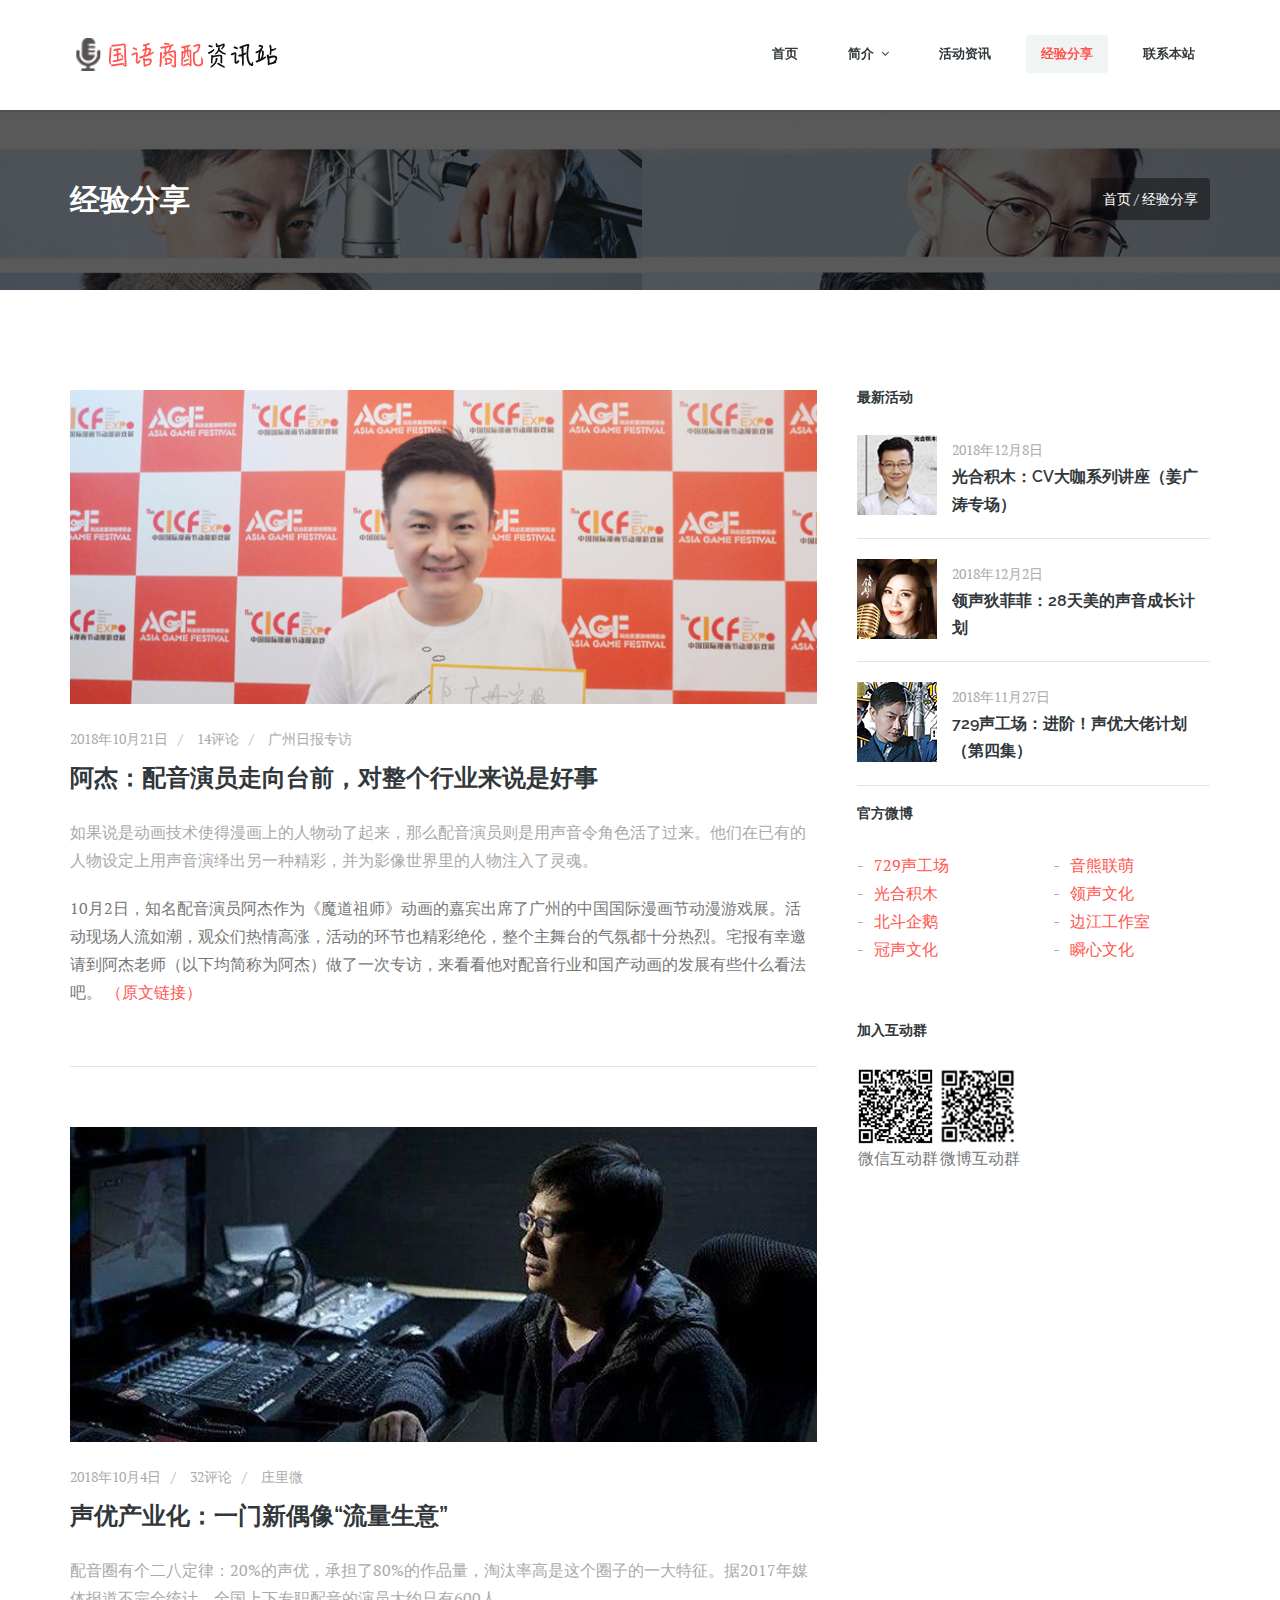
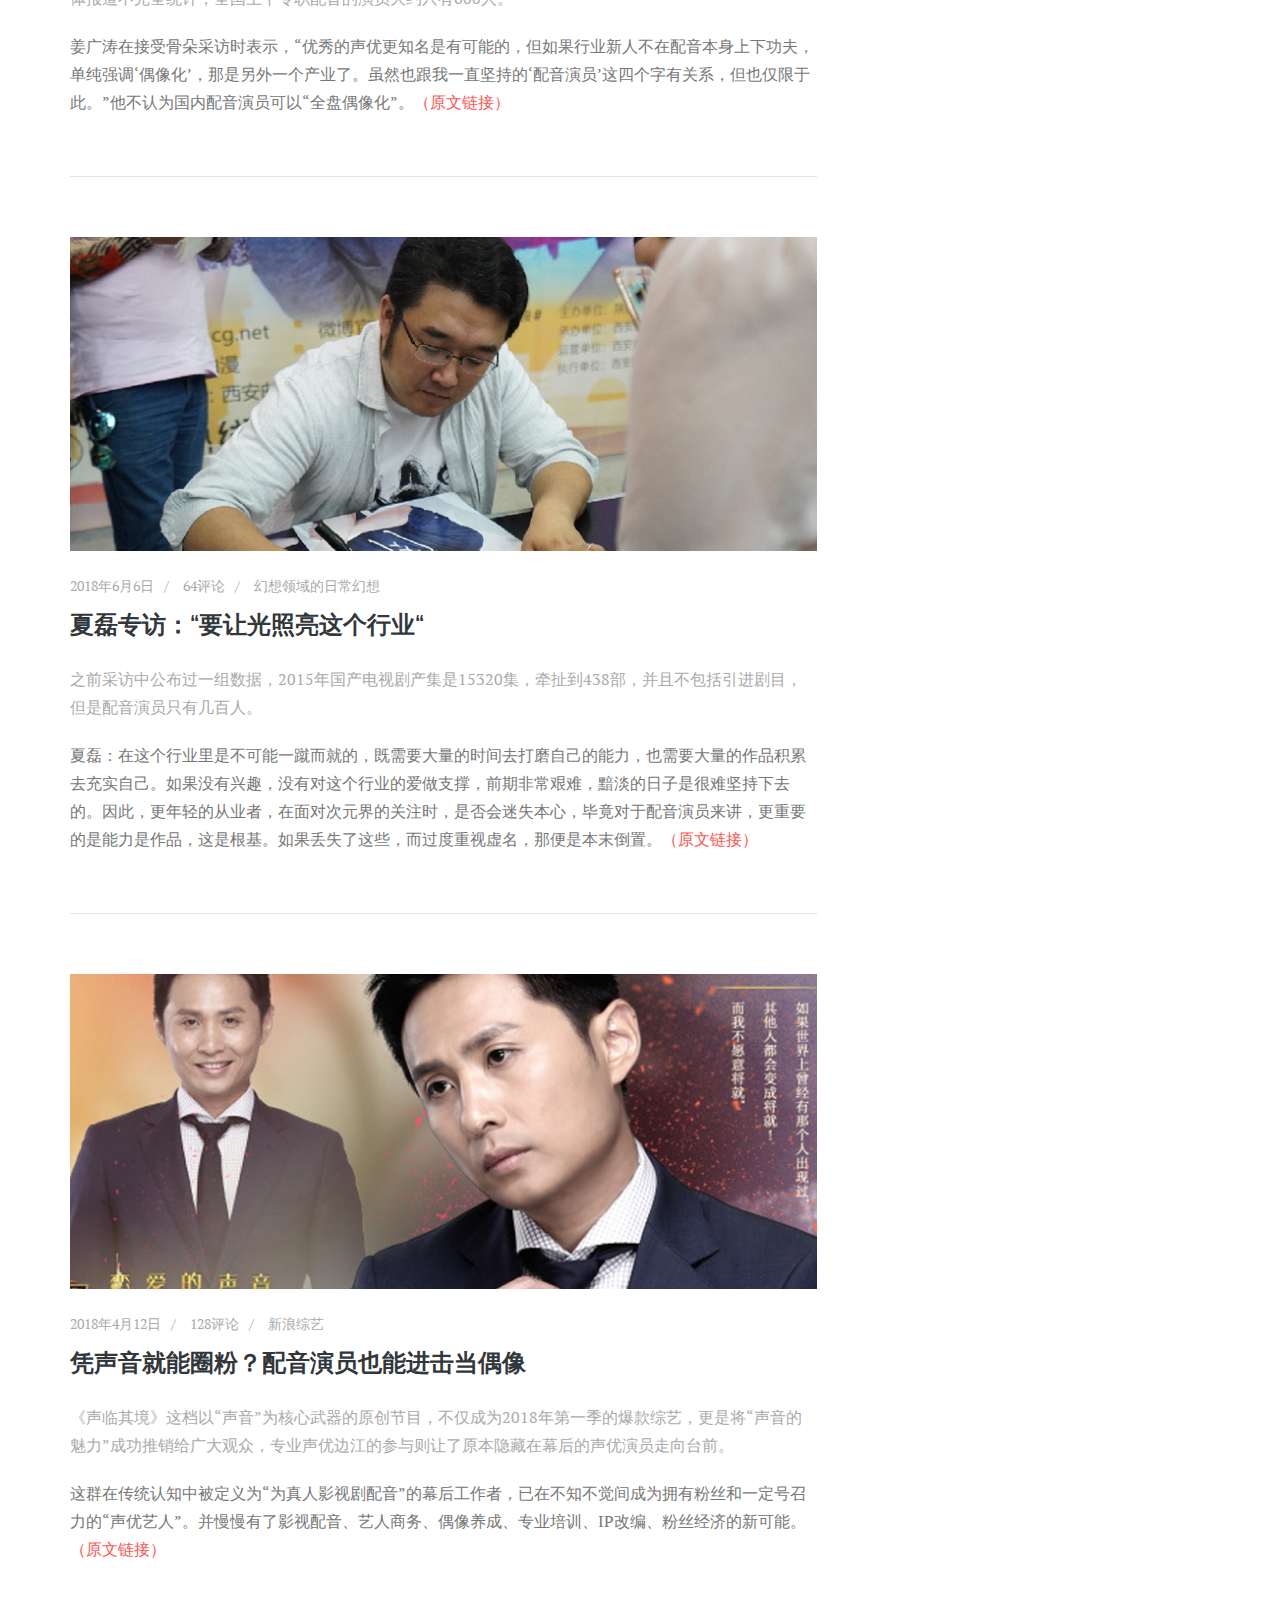
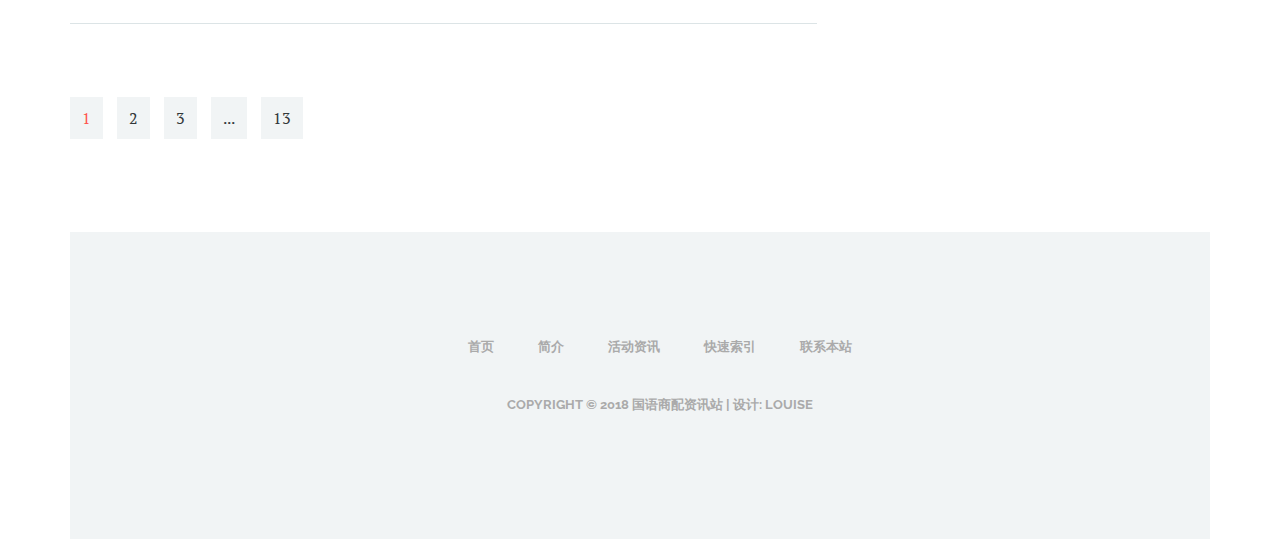
<file: Original Project/archives.html>
<!DOCTYPE html>
<html lang="en-US">
<head>
		<!-- Global site tag (gtag.js) - Google Analytics -->
		<script async src="https://www.googletagmanager.com/gtag/js?id=UA-129102908-1"></script>
		<script>
			window.dataLayer = window.dataLayer || [];
			function gtag(){dataLayer.push(arguments);}
			gtag('js', new Date());

			gtag('config', 'UA-129102908-1');
		</script>

	<meta charset="UTF-8">
	<meta name="viewport" content="width=device-width, initial-scale=1, maximum-scale=1">
	<title>国语商配资讯站</title>
    <meta name="keywords" content="">
	<meta name="description" content="">
    <meta name="author" content="templatemo">
    <!--
	Medigo Template
	http://www.templatemo.com/preview/templatemo_460_medigo
    -->

	<!-- Google Fonts -->
	<link href="http://fonts.googleapis.com/css?family=PT+Serif:400,700,400italic,700itali" rel="stylesheet">
	<link href="http://fonts.googleapis.com/css?family=Raleway:400,900,800,700,500,200,100,600" rel="stylesheet">

	<!-- Stylesheets -->
	<link rel="stylesheet" href="bootstrap/bootstrap.css">
	<link rel="stylesheet" href="css/misc.css">
	<link rel="stylesheet" href="css/red-scheme.css">

	<!-- JavaScripts -->
	<script src="js/jquery-1.10.2.min.js"></script>
	<script src="js/jquery-migrate-1.2.1.min.js"></script>

	<link rel="shortcut icon" href="images/favicon.ico" type="image/x-icon" />

</head>
<body>

	<div class="responsive_menu">
		<ul class="main_menu">
				<li><a href="index.html">首页</a></li>
				<li><a href="#">简介</a>
					<ul>
						<li><a href="project-slideshow.html">团队一览</a></li>
						<li><a href="portfolio.html">主要作品</a></li>
						<li><a href="project-image.html">成员介绍</a></li>
					</ul>
				</li>
				<li><a href="blog.html">活动资讯</a></li>
				<li><a href="archives.html">经验分享</a></li>
				<li><a href="contact.html">联系本站</a></li>
		</ul> <!-- /.main_menu -->
    </div> <!-- /.responsive_menu -->

	<header class="site-header clearfix">
		<div class="container">

			<div class="row">

				<div class="col-md-12">

					<div class="pull-left logo">
						<a href="index.html">
							<img src="images/logo.png" alt="Medigo by templatemo">
						</a>
					</div>	<!-- /.logo -->

					<div class="main-navigation pull-right">

						<nav class="main-nav visible-md visible-lg">
							<ul class="sf-menu">
								<li><a href="index.html">首页</a></li>
								<li><a href="#">简介</a>
									<ul>
										<li><a href="project-slideshow.html">团队一览</a></li>
										<li><a href="portfolio.html">主要作品</a></li>
										<li><a href="project-image.html">成员介绍</a></li>
									</ul>
								</li>
								<li><a href="blog.html">活动资讯</a></li>
					      <li class="active"><a href="archives.html">经验分享</a></li>
					      <li><a href="contact.html">联系本站</a></li>
							</ul> <!-- /.sf-menu -->
						</nav> <!-- /.main-nav -->

						<!-- This one in here is responsive menu for tablet and mobiles -->
					    <div class="responsive-navigation visible-sm visible-xs">
					        <a href="#nogo" class="menu-toggle-btn">
					            <i class="fa fa-bars"></i>
					        </a>
					    </div> <!-- /responsive_navigation -->

					</div> <!-- /.main-navigation -->

				</div> <!-- /.col-md-12 -->

			</div> <!-- /.row -->

		</div> <!-- /.container -->
	</header> <!-- /.site-header -->

	<div class="first-widget parallax" id="blog">
		<div class="parallax-overlay">
			<div class="container pageTitle">
				<div class="row">
					<div class="col-md-6 col-sm-6">
						<h2 class="page-title">经验分享</h2>
					</div> <!-- /.col-md-6 -->
					<div class="col-md-6 col-sm-6 text-right">
						<span class="page-location">首页 / 经验分享</span>
					</div> <!-- /.col-md-6 -->
				</div> <!-- /.row -->
			</div> <!-- /.container -->
		</div> <!-- /.parallax-overlay -->
	</div> <!-- /.pageTitle -->

	<div class="container">
		<div class="row">

			<div class="col-md-8 blog-posts">
				<div class="row">
					<div class="col-md-12">
						<div class="post-blog">
							<div class="blog-image">
								<a href="blog-single.html">
									<img src="images/includes/blog1.jpg" alt="">
								</a>
							</div> <!-- /.blog-image -->
							<div class="blog-content">
								<span class="meta-date"><a href="#">2018年10月21日</a></span>
								<span class="meta-comments"><a href="#">14评论</a></span>
								<span class="meta-author"><a href="#">广州日报专访</a></span>
								<h3><a href="blog-single.html">阿杰：配音演员走向台前，对整个行业来说是好事</a></h3>
								<p class="light-text">如果说是动画技术使得漫画上的人物动了起来，那么配音演员则是用声音令角色活了过来。他们在已有的人物设定上用声音演绎出另一种精彩，并为影像世界里的人物注入了灵魂。</p>
								<p>10月2日，知名配音演员阿杰作为《魔道祖师》动画的嘉宾出席了广州的中国国际漫画节动漫游戏展。活动现场人流如潮，观众们热情高涨，活动的环节也精彩绝伦，整个主舞台的气氛都十分热烈。宅报有幸邀请到阿杰老师（以下均简称为阿杰）做了一次专访，来看看他对配音行业和国产动画的发展有些什么看法吧。 <a href="https://www.weibo.com/ttarticle/p/show?id=2309404297538961316935#_0" target="_blank">（原文链接）</a></p>
							</div> <!-- /.blog-content -->
						</div> <!-- /.post-blog -->
						<div class="post-blog">
							<div class="blog-image">
								<a href="blog-single.html">
									<img src="images/includes/blog2.jpg" alt="">
								</a>
							</div> <!-- /.blog-image -->
							<div class="blog-content">
								<span class="meta-date"><a href="#">2018年10月4日</a></span>
								<span class="meta-comments"><a href="#">32评论</a></span>
								<span class="meta-author"><a href="#">庄里微</a></span>
								<h3><a href="blog-single.html">声优产业化：一门新偶像“流量生意”</a></h3>
								<p class="light-text">配音圈有个二八定律：20%的声优，承担了80%的作品量，淘汰率高是这个圈子的一大特征。据2017年媒体报道不完全统计，全国上下专职配音的演员大约只有600人。</p>
								<p>姜广涛在接受骨朵采访时表示，“优秀的声优更知名是有可能的，但如果行业新人不在配音本身上下功夫，单纯强调‘偶像化’，那是另外一个产业了。虽然也跟我一直坚持的‘配音演员’这四个字有关系，但也仅限于此。”他不认为国内配音演员可以“全盘偶像化”。<a href="https://www.weibo.com/ttarticle/p/show?id=2309404291465122607921#related" target="_blank">（原文链接）</a></p>
							</div> <!-- /.blog-content -->
						</div> <!-- /.post-blog -->
						<div class="post-blog">
							<div class="blog-image">
								<a href="blog-single.html">
									<img src="images/includes/blog3.jpg" alt="">
								</a>
							</div> <!-- /.blog-image -->
							<div class="blog-content">
								<span class="meta-date"><a href="#">2018年6月6日</a></span>
								<span class="meta-comments"><a href="#">64评论</a></span>
								<span class="meta-author"><a href="#">幻想领域的日常幻想</a></span>
								<h3><a href="blog-single.html">夏磊专访：“要让光照亮这个行业“</a></h3>
								<p class="light-text">之前采访中公布过一组数据，2015年国产电视剧产集是15320集，牵扯到438部，并且不包括引进剧目，但是配音演员只有几百人。</p>
								<p>夏磊：在这个行业里是不可能一蹴而就的，既需要大量的时间去打磨自己的能力，也需要大量的作品积累去充实自己。如果没有兴趣，没有对这个行业的爱做支撑，前期非常艰难，黯淡的日子是很难坚持下去的。因此，更年轻的从业者，在面对次元界的关注时，是否会迷失本心，毕竟对于配音演员来讲，更重要的是能力是作品，这是根基。如果丢失了这些，而过度重视虚名，那便是本末倒置。<a href="https://www.weibo.com/ttarticle/p/show?id=2309404247967312789087" target="_blank">（原文链接）</a></p>
							</div> <!-- /.blog-content -->
						</div> <!-- /.post-blog -->
						<div class="post-blog">
							<div class="blog-image">
								<a href="blog-single.html">
									<img src="images/includes/blog4.jpg" alt="">
								</a>
							</div> <!-- /.blog-image -->
							<div class="blog-content">
								<span class="meta-date"><a href="#">2018年4月12日</a></span>
								<span class="meta-comments"><a href="#">128评论</a></span>
								<span class="meta-author"><a href="#">新浪综艺</a></span>
								<h3><a href="blog-single.html">凭声音就能圈粉？配音演员也能进击当偶像</a></h3>
								<p class="light-text">《声临其境》这档以“声音”为核心武器的原创节目，不仅成为2018年第一季的爆款综艺，更是将“声音的魅力”成功推销给广大观众，专业声优边江的参与则让了原本隐藏在幕后的声优演员走向台前。</p>
								<p>这群在传统认知中被定义为“为真人影视剧配音”的幕后工作者，已在不知不觉间成为拥有粉丝和一定号召力的“声优艺人”。并慢慢有了影视配音、艺人商务、偶像养成、专业培训、IP改编、粉丝经济的新可能。<a href="http://ent.sina.com.cn/original/qihua/peiyindc/#cont_1" target="_blank">（原文链接）</a></p>
							</div> <!-- /.blog-content -->
						</div> <!-- /.post-blog -->
					</div> <!-- /.col-md-12 -->
					<div class="col-md-12">
						<ul class="pages">
							<li><a href="#" class="active">1</a></li>
							<li><a href="#">2</a></li>
							<li><a href="#">3</a></li>
							<li><a href="#">...</a></li>
							<li><a href="#">13</a></li>
						</ul>
					</div> <!-- /.col-md-12 -->
				</div> <!-- /.row -->
			</div> <!-- /.col-md-8 -->

			<div class="col-md-4">
				<div class="sidebar">
					<div class="sidebar-widget">
						<h5 class="widget-title">最新活动</h5>
						<div class="last-post clearfix">
							<div class="thumb pull-left">
								<a href="blog.html"><img src="images/includes/blogthumb1.jpg" alt=""></a>
							</div>
							<div class="content">
								<span>2018年12月8日</span>
								<h4><a href="blog.html">光合积木：CV大咖系列讲座（姜广涛专场）</a></h4>
							</div>
						</div> <!-- /.last-post -->
						<div class="last-post clearfix">
							<div class="thumb pull-left">
								<a href="blog.html"><img src="images/includes/blogthumb2.jpg" alt=""></a>
							</div>
							<div class="content">
								<span>2018年12月2日</span>
								<h4><a href="blog.html">领声狄菲菲：28天美的声音成长计划</a></h4>
							</div>
						</div> <!-- /.last-post -->
						<div class="last-post clearfix">
							<div class="thumb pull-left">
								<a href="blog.html"><img src="images/includes/blogthumb3.jpg" alt=""></a>
							</div>
							<div class="content">
								<span>2018年11月27日</span>
								<h4><a href="blog.html">729声工场：进阶！声优大佬计划（第四集）</a></h4>
							</div>
						</div> <!-- /.last-post -->

						<div class="sidebar-widget">
							<h5 class="widget-title">官方微博</h5>
							<div class="row categories">
								<div class="col-md-6">
									<ul>
										<li><a href="https://www.weibo.com/dubbing729" target="_blank">729声工场</a></li>
										<li><a href="https://www.weibo.com/ghjm?topnav=1&wvr=6&topsug=1" target="_blank">光合积木</a></li>
										<li><a href="https://www.weibo.com/trionespenguin?topnav=1&wvr=6&topsug=1" target="_blank">北斗企鹅</a></li>
										<li><a href="https://www.weibo.com/gswh2017?profile_ftype=1&is_all=1#_0" target="_blank">冠声文化</a></li>
									</ul>
								</div>
								<div class="col-md-6">
									<ul>
										<li><a href="https://www.weibo.com/voicebear?topnav=1&wvr=6&topsug=1" target="_blank">音熊联萌</a></li>
										<li><a href="https://www.weibo.com/shlingsheng?topnav=1&wvr=6&topsug=1" target="_blank">领声文化</a></li>
										<li><a href="https://www.weibo.com/bjgzs2017?cfs=300&Pl_Core_Ut1UserList__15_page=6&is_all=1#_0" target="_blank">边江工作室</a></li>
										<li><a href="https://www.weibo.com/SHUNPRODUCE?cfs=300&Pl_Core_Ut1UserList__14_page=3&is_hot=1#_0" target="_blank">瞬心文化</a></li>
									</ul>
								</div>
							</div> <!-- /.row -->
						</div> <!-- /.sidebar-widget -->

					<div class="sidebar-widget">
						<h5 class="widget-title">加入互动群</h5>
						<table>
						<tr>
						<td>
						<a><img src="images/wechat.jpg" alt="微信群二维码"></a><p>微信互动群</p>
						</td>
						<td>
						<a><img src="images/weibo.jpg" alt="微博群二维码"></a><p>微博互动群</p>
						</td>
						</tr>
						</table>
					</div> <!-- /.sidebar-widget -->
				</div> <!-- /.sidebar -->
			</div> <!-- /.col-md-4 -->

		</div> <!-- /.row -->
	</div> <!-- /.container -->

	<footer class="site-footer">
		<div class="container">
			<div class="row">
				<div class="col-md-12">
					<nav class="footer-nav clearfix">
						<ul class="footer-menu">
							<li><a href="index.html">首页</a></li>
							<li><a href="project-slideshow.html">简介</a></li>
							<li><a href="blog.html">活动资讯</a></li>
							<li><a href="archives.html">快速索引</a></li>
							<li><a href="contact.html">联系本站</a></li>
						</ul> <!-- /.footer-menu -->
					</nav> <!-- /.footer-nav -->
				</div> <!-- /.col-md-12 -->
			</div> <!-- /.row -->
			<div class="row">
				<div class="col-md-12">
					<p class="copyright-text">Copyright &copy; 2018 国语商配资讯站
                    | 设计: Louise</p>
				</div> <!-- /.col-md-12 -->
			</div> <!-- /.row -->
		</div> <!-- /.container -->
	</footer> <!-- /.site-footer -->

	<!-- Scripts -->
	<script src="js/min/plugins.min.js"></script>
	<script src="js/min/medigo-custom.min.js"></script>


</body>
</html>
</file>
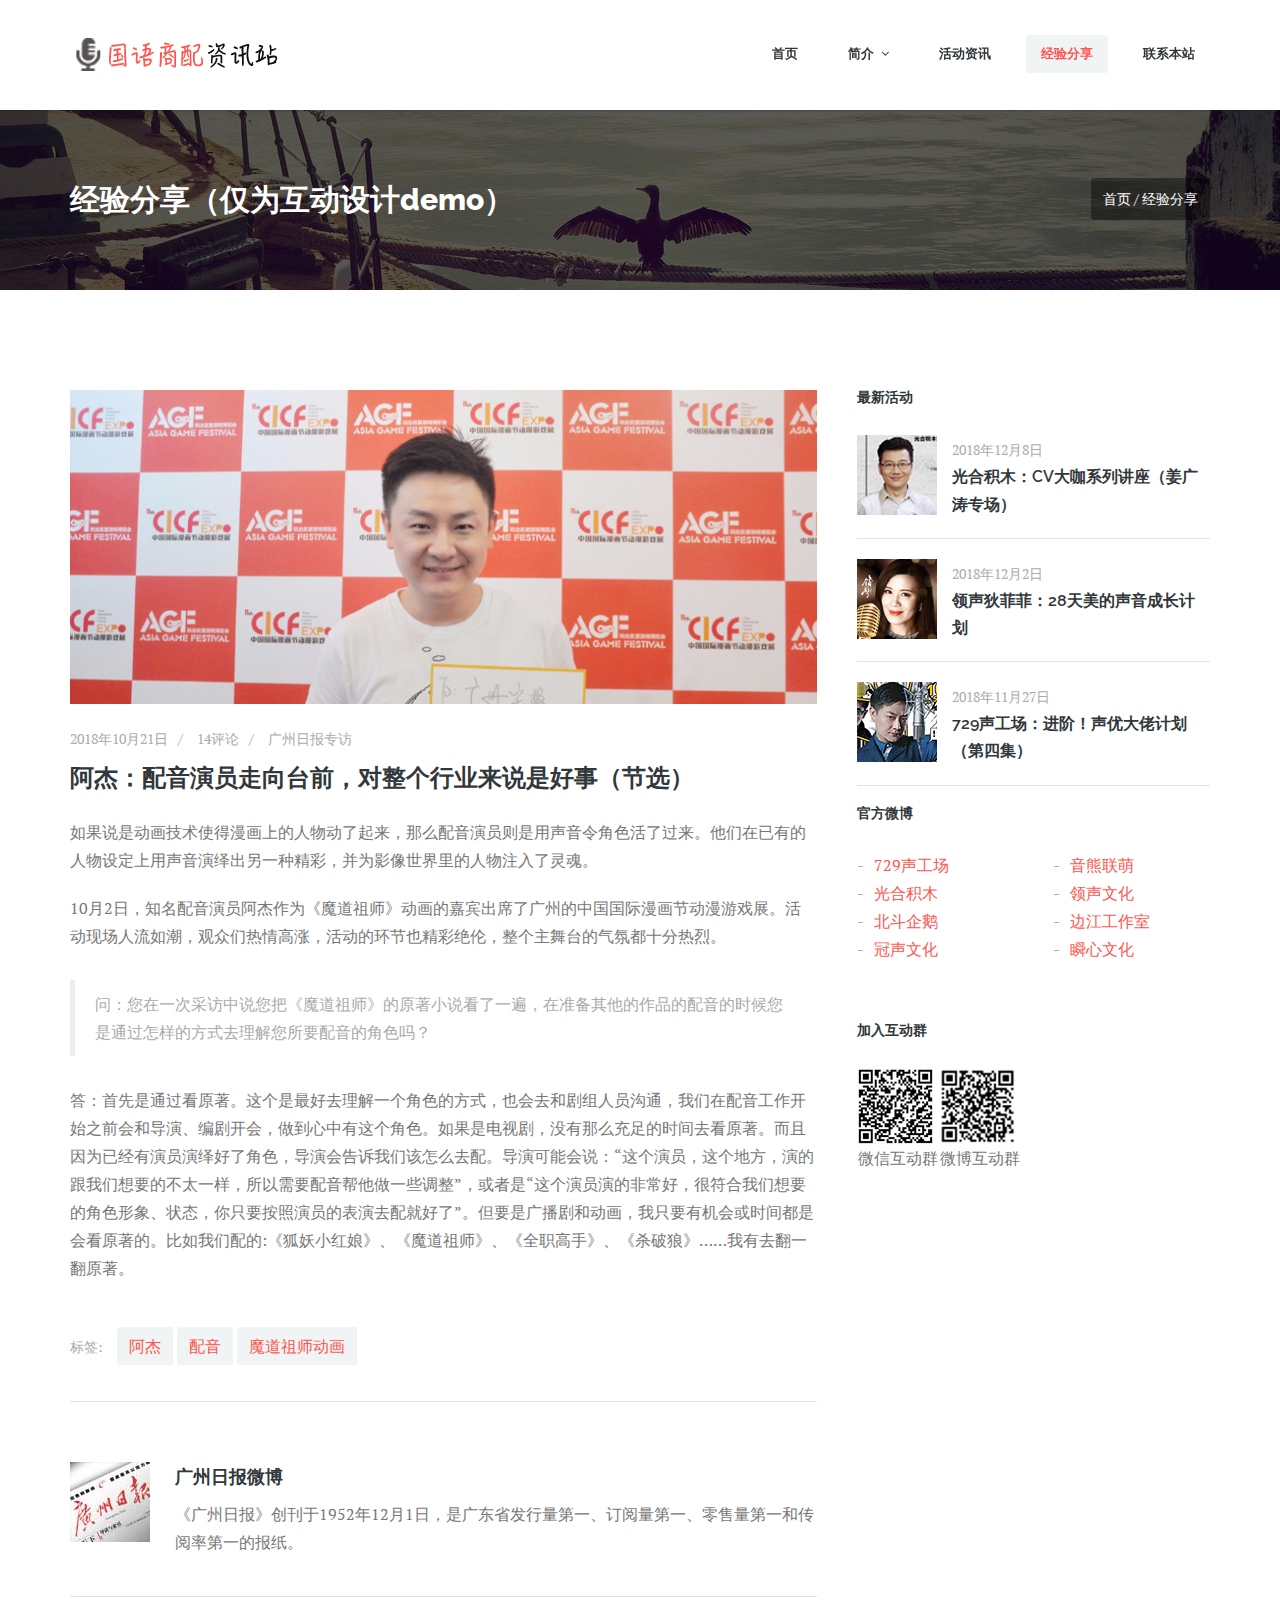
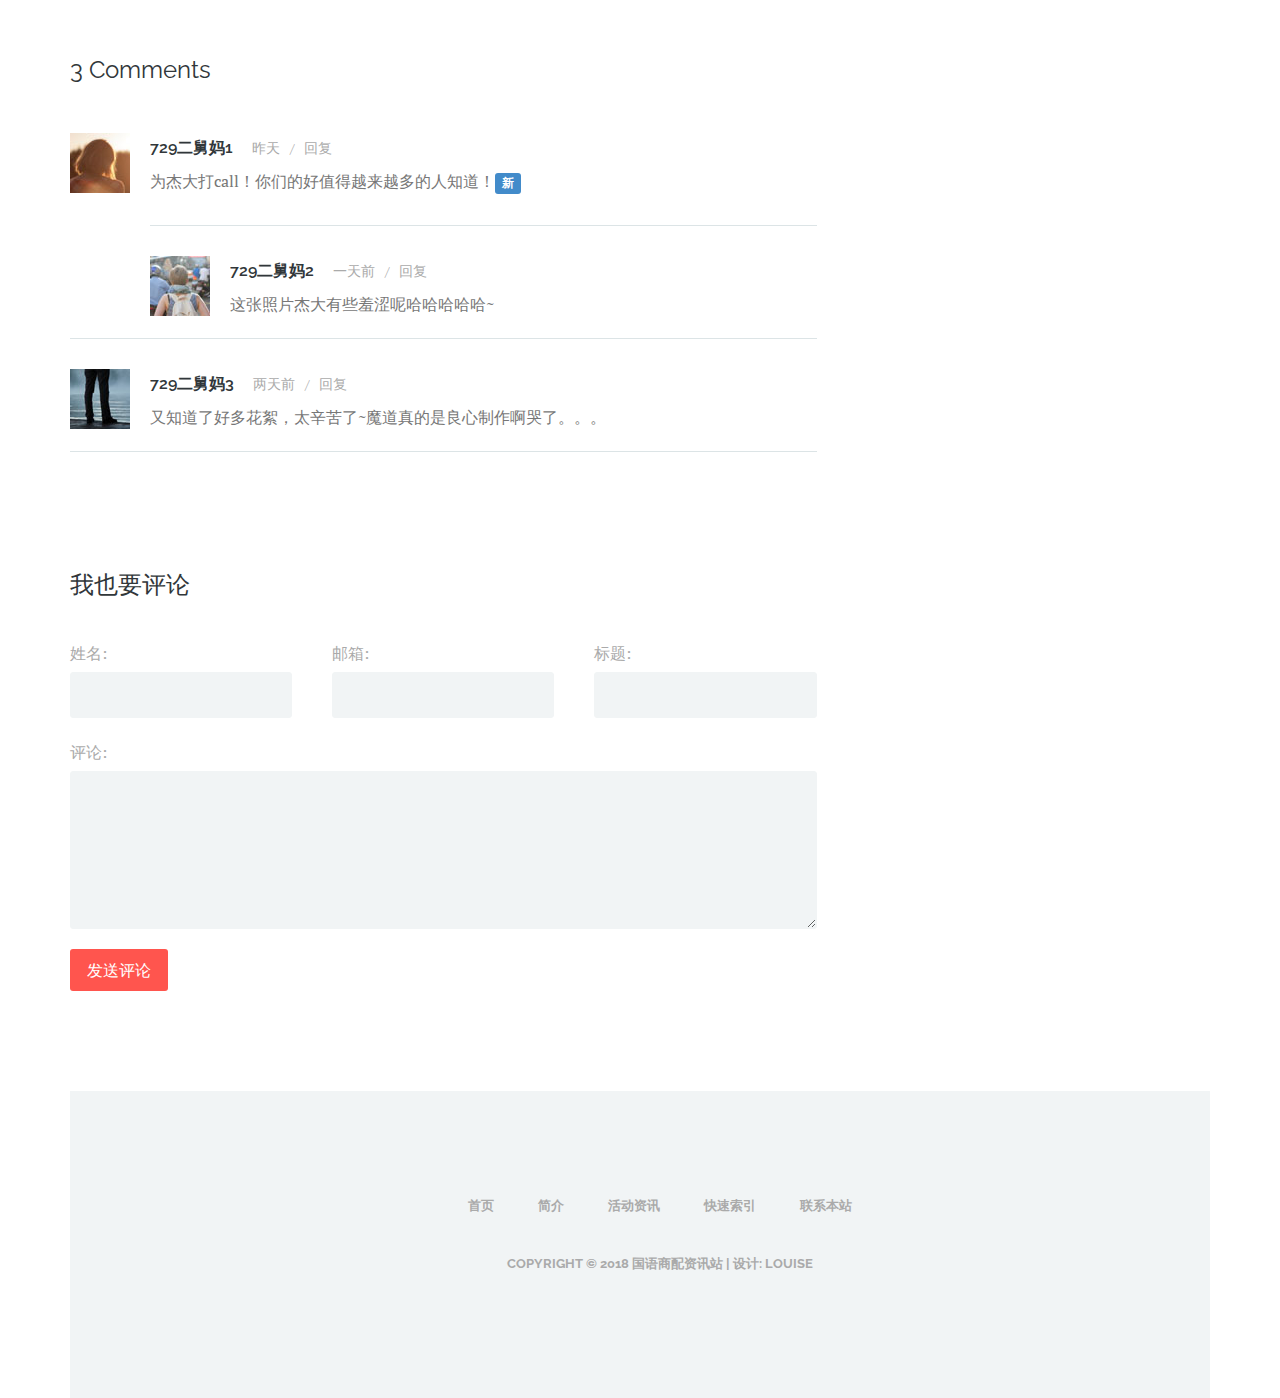
<file: Original Project/blog-single.html>
<!DOCTYPE html>
<html lang="en-US">
<head>
		<!-- Global site tag (gtag.js) - Google Analytics -->
		<script async src="https://www.googletagmanager.com/gtag/js?id=UA-129102908-1"></script>
		<script>
			window.dataLayer = window.dataLayer || [];
			function gtag(){dataLayer.push(arguments);}
			gtag('js', new Date());

			gtag('config', 'UA-129102908-1');
		</script>

	<meta charset="UTF-8">
	<meta name="viewport" content="width=device-width, initial-scale=1, maximum-scale=1">
	<title>国语商配资讯站</title>
    <meta name="keywords" content="">
	<meta name="description" content="">
    <meta name="author" content="templatemo">
    <!--
	Medigo Template
	http://www.templatemo.com/preview/templatemo_460_medigo
    -->

	<!-- Google Fonts -->
	<link href="http://fonts.googleapis.com/css?family=PT+Serif:400,700,400italic,700itali" rel="stylesheet">
	<link href="http://fonts.googleapis.com/css?family=Raleway:400,900,800,700,500,200,100,600" rel="stylesheet">

	<!-- Stylesheets -->
	<link rel="stylesheet" href="bootstrap/bootstrap.css">
	<link rel="stylesheet" href="css/misc.css">
	<link rel="stylesheet" href="css/red-scheme.css">

	<!-- JavaScripts -->
	<script src="js/jquery-1.10.2.min.js"></script>
	<script src="js/jquery-migrate-1.2.1.min.js"></script>

	<link rel="shortcut icon" href="images/favicon.ico" type="image/x-icon" />

</head>
<body>


	<div class="responsive_menu">
		<ul class="main_menu">
				<li><a href="index.html">首页</a></li>
				<li><a href="#">简介</a>
					<ul>
						<li><a href="project-slideshow.html">团队一览</a></li>
						<li><a href="portfolio.html">主要作品</a></li>
						<li><a href="project-image.html">成员介绍</a></li>
					</ul>
				</li>
				<li><a href="blog.html">活动资讯</a></li>
				<li><a href="archives.html">经验分享</a></li>
				<li><a href="contact.html">联系本站</a></li>
		</ul> <!-- /.main_menu -->
    </div> <!-- /.responsive_menu -->

	<header class="site-header clearfix">
		<div class="container">

			<div class="row">

				<div class="col-md-12">

					<div class="pull-left logo">
						<a href="index.html">
							<img src="images/logo.png" alt="Medigo">
						</a>
					</div>	<!-- /.logo -->

					<div class="main-navigation pull-right">

						<nav class="main-nav visible-md visible-lg">
							<ul class="sf-menu">
								<li><a href="index.html">首页</a></li>
								<li><a href="#">简介</a>
									<ul>
										<li><a href="project-slideshow.html">团队一览</a></li>
										<li><a href="portfolio.html">主要作品</a></li>
										<li><a href="project-image.html">成员介绍</a></li>
									</ul>
								</li>
								<li><a href="blog.html">活动资讯</a></li>
					      <li class="active"><a href="archives.html">经验分享</a></li>
					      <li><a href="contact.html">联系本站</a></li>
							</ul> <!-- /.sf-menu -->
						</nav> <!-- /.main-nav -->

						<!-- This one in here is responsive menu for tablet and mobiles -->
					    <div class="responsive-navigation visible-sm visible-xs">
					        <a href="#nogo" class="menu-toggle-btn">
					            <i class="fa fa-bars"></i>
					        </a>
					    </div> <!-- /responsive_navigation -->

					</div> <!-- /.main-navigation -->

				</div> <!-- /.col-md-12 -->

			</div> <!-- /.row -->

		</div> <!-- /.container -->
	</header> <!-- /.site-header -->

	<div class="first-widget parallax" id="blogId">
		<div class="parallax-overlay">
			<div class="container pageTitle">
				<div class="row">
					<div class="col-md-6 col-sm-6">
						<h2 class="page-title">经验分享（仅为互动设计demo）</h2>
					</div> <!-- /.col-md-6 -->
					<div class="col-md-6 col-sm-6 text-right">
						<span class="page-location">首页 / 经验分享</span>
					</div> <!-- /.col-md-6 -->
				</div> <!-- /.row -->
			</div> <!-- /.container -->
		</div> <!-- /.parallax-overlay -->
	</div> <!-- /.pageTitle -->

	<div class="container">
		<div class="row">

			<div class="col-md-8 blog-posts">
				<div class="row">
					<div class="col-md-12">
						<div class="post-blog">
							<div class="blog-image">
								<img src="images/includes/blog1.jpg" alt="">
							</div> <!-- /.blog-image -->
							<div class="blog-content">
								<span class="meta-date"><a href="#">2018年10月21日</a></span>
								<span class="meta-comments"><a href="#blog-comments">14评论</a></span>
								<span class="meta-author"><a href="#blog-author">广州日报专访</a></span>
								<h3>阿杰：配音演员走向台前，对整个行业来说是好事（节选）</h3>
								<p>如果说是动画技术使得漫画上的人物动了起来，那么配音演员则是用声音令角色活了过来。他们在已有的人物设定上用声音演绎出另一种精彩，并为影像世界里的人物注入了灵魂。</p>
								<p>10月2日，知名配音演员阿杰作为《魔道祖师》动画的嘉宾出席了广州的中国国际漫画节动漫游戏展。活动现场人流如潮，观众们热情高涨，活动的环节也精彩绝伦，整个主舞台的气氛都十分热烈。</p>
								<blockquote>
                问：您在一次采访中说您把《魔道祖师》的原著小说看了一遍，在准备其他的作品的配音的时候您是通过怎样的方式去理解您所要配音的角色吗？								</blockquote>
								<p>答：首先是通过看原著。这个是最好去理解一个角色的方式，也会去和剧组人员沟通，我们在配音工作开始之前会和导演、编剧开会，做到心中有这个角色。如果是电视剧，没有那么充足的时间去看原著。而且因为已经有演员演绎好了角色，导演会告诉我们该怎么去配。导演可能会说：“这个演员，这个地方，演的跟我们想要的不太一样，所以需要配音帮他做一些调整”，或者是“这个演员演的非常好，很符合我们想要的角色形象、状态，你只要按照演员的表演去配就好了”。但要是广播剧和动画，我只要有机会或时间都是会看原著的。比如我们配的:《狐妖小红娘》、《魔道祖师》、《全职高手》、《杀破狼》……我有去翻一翻原著。</p>
								<div class="tag-items">
                                    <span class="small-text">标签:</span>
                                    <a href="#" rel="tag">阿杰</a>
                                    <a href="#" rel="tag">配音</a>
                                    <a href="#" rel="tag">魔道祖师动画</a>
                                </div>
							</div> <!-- /.blog-content -->
						</div> <!-- /.post-blog -->
					</div> <!-- /.col-md-12 -->
				</div> <!-- /.row -->
				<div class="row">
					<div class="col-md-12">
						<div id="blog-author" class="clearfix">
                            <a href="#" class="blog-author-img pull-left">
                                <img src="images/includes/author.jpg" alt="">
                            </a>
                            <div class="blog-author-info">
                                <h4 class="author-name"><a href="#">广州日报微博</a></h4>
                                <p>《广州日报》创刊于1952年12月1日，是广东省发行量第一、订阅量第一、零售量第一和传阅率第一的报纸。</p>
                            </div>
                        </div>
					</div> <!-- /.col-md-12 -->
				</div> <!-- /.row -->
				<div class="row">
					<div class="col-md-12">
                        <div id="blog-comments" class="blog-post-comments">
                            <h3>3 Comments</h3>
                            <div class="blog-comments-content">
                                <div class="media">
                                    <div class="pull-left">
                                        <img class="media-object" src="images/includes/comment1.jpg" alt="">
                                    </div>
                                    <div class="media-body">
                                        <div class="media-heading">
                                        	<h4>729二舅妈1</h4>
                                        	<a href="#"><span>昨天</span><span>回复</span></a>
                                        </div>
                                        <p>为杰大打call！你们的好值得越来越多的人知道！<span class="label label-primary">新</span></p>
                                        <div class="media">
                                            <div class="pull-left">
                                                <img class="media-object" src="images/includes/comment2.jpg" alt="">
                                            </div>
                                            <div class="media-body">
                                                <div class="media-heading">
		                                        	<h4>729二舅妈2</h4>
		                                        	<a href="#"><span>一天前</span><span>回复</span></a>
		                                        </div>
                                                <p>这张照片杰大有些羞涩呢哈哈哈哈哈~</p>
                                            </div>
                                        </div>
                                    </div>
                                </div>
                                <div class="media">
                                    <div class="pull-left">
                                        <img class="media-object" src="images/includes/comment3.jpg" alt="">
                                    </div>
                                    <div class="media-body">
                                        <div class="media-heading">
                                        	<h4>729二舅妈3</h4>
                                        	<a href="#"><span>两天前</span><span>回复</span></a>
                                        </div>
                                        <p>又知道了好多花絮，太辛苦了~魔道真的是良心制作啊哭了。。。</p>
                                    </div>
                                </div>
                            </div> <!-- /.blog-comments-content -->
                        </div> <!-- /.blog-post-comments -->
                    </div> <!-- /.col-md-12 -->
				</div> <!-- /.row -->
				<div class="row">
                    <div class="col-md-12">
                        <div class="comment-form">
                            <h3>我也要评论</h3>
                            <div class="widget-inner">
                            	<form action="#" method="post">
                                <div class="row">
                                    <div class="col-md-4">
                                        <p>
                                            <label for="name-id">姓名:</label>
                                            <input type="text" id="name-id" name="name-id">
                                        </p>
                                    </div>
                                    <div class="col-md-4">
                                        <p>
                                            <label for="email-id">邮箱:</label>
                                            <input type="text" id="email-id" name="email-id">
                                        </p>
                                    </div>
                                    <div class="col-md-4">
                                        <p>
                                            <label for="site-id">标题:</label>
                                            <input type="text" id="site-id" name="site-id">
                                        </p>
                                    </div>
                                </div>
                                <div class="row">
                                    <div class="col-md-12">
                                        <p>
                                            <label for="comment">评论:</label>
                                            <textarea name="comment" id="comment" rows="5"></textarea>
                                        </p>
                                    </div>
                                </div>
                                <div class="row">
                                    <div class="col-md-12">
                                        <input class="mainBtn" type="submit" name="submit" value="发送评论" id="submit">
                                    </div>
                                </div>
                                </form>
                            </div> <!-- /.widget-inner -->
                        </div> <!-- /.widget-main -->
                    </div> <!-- /.col-md-12 -->
                </div> <!-- /.row -->
			</div> <!-- /.col-md-8 -->

			<div class="col-md-4">
				<div class="sidebar">
					<div class="sidebar-widget">
						<h5 class="widget-title">最新活动</h5>
						<div class="last-post clearfix">
							<div class="thumb pull-left">
								<a href="blog.html"><img src="images/includes/blogthumb1.jpg" alt=""></a>
							</div>
							<div class="content">
								<span>2018年12月8日</span>
								<h4><a href="blog.html">光合积木：CV大咖系列讲座（姜广涛专场）</a></h4>
							</div>
						</div> <!-- /.last-post -->
						<div class="last-post clearfix">
							<div class="thumb pull-left">
								<a href="blog.html"><img src="images/includes/blogthumb2.jpg" alt=""></a>
							</div>
							<div class="content">
								<span>2018年12月2日</span>
								<h4><a href="blog.html">领声狄菲菲：28天美的声音成长计划</a></h4>
							</div>
						</div> <!-- /.last-post -->
						<div class="last-post clearfix">
							<div class="thumb pull-left">
								<a href="blog.html"><img src="images/includes/blogthumb3.jpg" alt=""></a>
							</div>
							<div class="content">
								<span>2018年11月27日</span>
								<h4><a href="blog.html">729声工场：进阶！声优大佬计划（第四集）</a></h4>
							</div>
						</div> <!-- /.last-post -->

						<div class="sidebar-widget">
							<h5 class="widget-title">官方微博</h5>
							<div class="row categories">
								<div class="col-md-6">
									<ul>
										<li><a href="https://www.weibo.com/dubbing729" target="_blank">729声工场</a></li>
										<li><a href="https://www.weibo.com/ghjm?topnav=1&wvr=6&topsug=1" target="_blank">光合积木</a></li>
										<li><a href="https://www.weibo.com/trionespenguin?topnav=1&wvr=6&topsug=1" target="_blank">北斗企鹅</a></li>
										<li><a href="https://www.weibo.com/gswh2017?profile_ftype=1&is_all=1#_0" target="_blank">冠声文化</a></li>
									</ul>
								</div>
								<div class="col-md-6">
									<ul>
										<li><a href="https://www.weibo.com/voicebear?topnav=1&wvr=6&topsug=1" target="_blank">音熊联萌</a></li>
										<li><a href="https://www.weibo.com/shlingsheng?topnav=1&wvr=6&topsug=1" target="_blank">领声文化</a></li>
										<li><a href="https://www.weibo.com/bjgzs2017?cfs=300&Pl_Core_Ut1UserList__15_page=6&is_all=1#_0" target="_blank">边江工作室</a></li>
										<li><a href="https://www.weibo.com/SHUNPRODUCE?cfs=300&Pl_Core_Ut1UserList__14_page=3&is_hot=1#_0" target="_blank">瞬心文化</a></li>
									</ul>
								</div>
							</div> <!-- /.row -->
						</div> <!-- /.sidebar-widget -->

					<div class="sidebar-widget">
						<h5 class="widget-title">加入互动群</h5>
						<table>
						<tr>
						<td>
						<a><img src="images/wechat.jpg" alt="微信群二维码"></a><p>微信互动群</p>
						</td>
						<td>
						<a><img src="images/weibo.jpg" alt="微博群二维码"></a><p>微博互动群</p>
						</td>
						</tr>
						</table>
					</div> <!-- /.sidebar-widget -->
				</div> <!-- /.sidebar -->
			</div> <!-- /.col-md-4 -->

		</div> <!-- /.row -->
	</div> <!-- /.container -->


	<footer class="site-footer">
		<div class="container">
			<div class="row">
				<div class="col-md-12">
					<nav class="footer-nav clearfix">
						<ul class="footer-menu">
							<li><a href="index.html">首页</a></li>
							<li><a href="project-slideshow.html">简介</a></li>
							<li><a href="blog.html">活动资讯</a></li>
							<li><a href="archives.html">快速索引</a></li>
							<li><a href="contact.html">联系本站</a></li>
						</ul> <!-- /.footer-menu -->
					</nav> <!-- /.footer-nav -->
				</div> <!-- /.col-md-12 -->
			</div> <!-- /.row -->
			<div class="row">
				<div class="col-md-12">
					<p class="copyright-text">Copyright &copy; 2018 国语商配资讯站
                    | 设计: Louise</p>
				</div> <!-- /.col-md-12 -->
			</div> <!-- /.row -->
		</div> <!-- /.container -->
	</footer> <!-- /.site-footer -->

	<!-- Scripts -->
	<script src="js/min/plugins.min.js"></script>
	<script src="js/min/medigo-custom.min.js"></script>


</body>
</html>
</file>
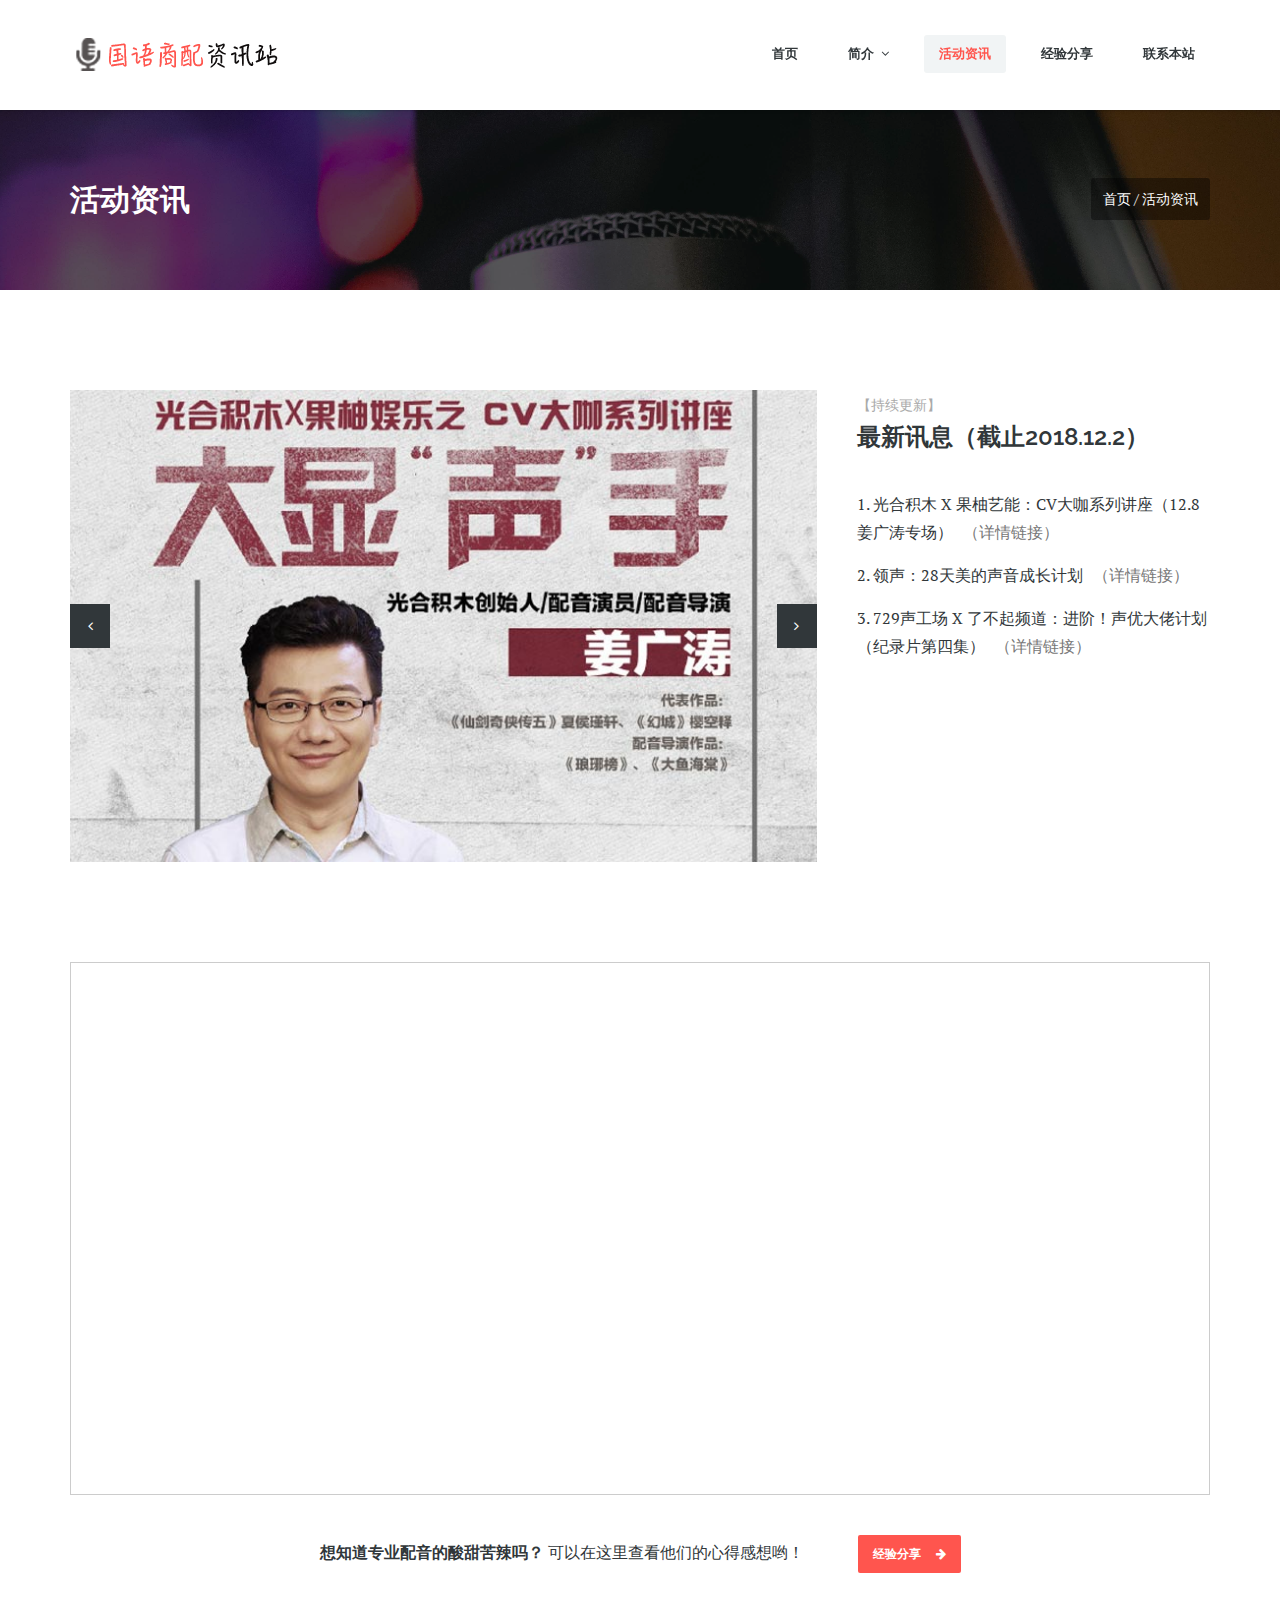
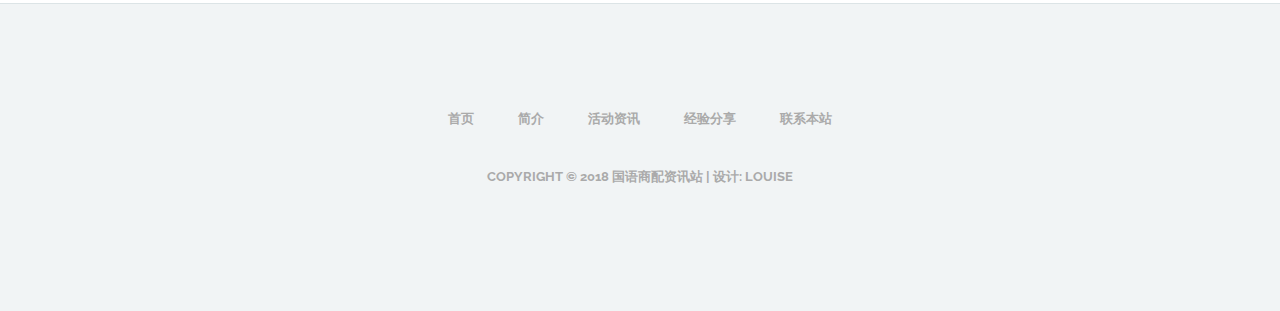
<file: Original Project/blog.html>
<!DOCTYPE html>
<html lang="en-US">
<head>
		<!-- Global site tag (gtag.js) - Google Analytics -->
		<script async src="https://www.googletagmanager.com/gtag/js?id=UA-129102908-1"></script>
		<script>
			window.dataLayer = window.dataLayer || [];
			function gtag(){dataLayer.push(arguments);}
			gtag('js', new Date());

			gtag('config', 'UA-129102908-1');
		</script>

	<meta charset="UTF-8">
	<meta name="viewport" content="width=device-width, initial-scale=1, maximum-scale=1">
	<title>国语商配资讯站</title>
    <meta name="keywords" content="">
	<meta name="description" content="">
    <meta name="author" content="templatemo">
    <!--
	Medigo Template
	http://www.templatemo.com/preview/templatemo_460_medigo
    -->

	<!-- Google Fonts -->
	<link href="http://fonts.googleapis.com/css?family=PT+Serif:400,700,400italic,700itali" rel="stylesheet">
	<link href="http://fonts.googleapis.com/css?family=Raleway:400,900,800,700,500,200,100,600" rel="stylesheet">

	<!-- Stylesheets -->
	<link rel="stylesheet" href="bootstrap/bootstrap.css">
	<link rel="stylesheet" href="css/misc.css">
	<link rel="stylesheet" href="css/red-scheme.css">

	<!-- JavaScripts -->
	<script src="js/jquery-1.10.2.min.js"></script>
	<script src="js/jquery-migrate-1.2.1.min.js"></script>

	<link rel="shortcut icon" href="images/favicon.ico" type="image/x-icon" />

</head>
<body>


	<div class="responsive_menu">
		<ul class="main_menu">
				<li><a href="index.html">首页</a></li>
				<li><a href="#">简介</a>
					<ul>
						<li><a href="project-slideshow.html">团队一览</a></li>
						<li><a href="portfolio.html">主要作品</a></li>
						<li><a href="project-image.html">成员介绍</a></li>
					</ul>
				</li>
				<li><a href="blog.html">活动资讯</a></li>
				<li><a href="archives.html">经验分享</a></li>
				<li><a href="contact.html">联系本站</a></li>
		</ul> <!-- /.main_menu -->
    </div> <!-- /.responsive_menu -->

	<header class="site-header clearfix">
		<div class="container">

			<div class="row">

				<div class="col-md-12">

					<div class="pull-left logo">
						<a href="index.html">
							<img src="images/logo.png" alt="Medigo">
						</a>
					</div>	<!-- /.logo -->

					<div class="main-navigation pull-right">

						<nav class="main-nav visible-md visible-lg">
							<ul class="sf-menu">
								<li><a href="index.html">首页</a></li>
					            <li><a href="#">简介</a>
												<ul>
													<li><a href="project-slideshow.html">团队一览</a></li>
													<li><a href="portfolio.html">主要作品</a></li>
													<li><a href="project-image.html">成员介绍</a></li>
												</ul>
					            </li>
					            <li class="active"><a href="blog.html">活动资讯</a>
											<li><a href="archives.html">经验分享</a></li>
						          <li><a href="contact.html">联系本站</a></li>
							</ul> <!-- /.sf-menu -->
						</nav> <!-- /.main-nav -->

						<!-- This one in here is responsive menu for tablet and mobiles -->
					    <div class="responsive-navigation visible-sm visible-xs">
					        <a href="#nogo" class="menu-toggle-btn">
					            <i class="fa fa-bars"></i>
					        </a>
					    </div> <!-- /responsive_navigation -->

					</div> <!-- /.main-navigation -->

				</div> <!-- /.col-md-12 -->

			</div> <!-- /.row -->

		</div> <!-- /.container -->
	</header> <!-- /.site-header -->

	<div class="first-widget parallax" id="portfolioId">
		<div class="parallax-overlay">
			<div class="container pageTitle">
				<div class="row">
					<div class="col-md-6 col-sm-6">
						<h2 class="page-title">活动资讯</h2>
					</div> <!-- /.col-md-6 -->
					<div class="col-md-6 col-sm-6 text-right">
						<span class="page-location">首页 / 活动资讯</span>
					</div> <!-- /.col-md-6 -->
				</div> <!-- /.row -->
			</div> <!-- /.container -->
		</div> <!-- /.parallax-overlay -->
	</div> <!-- /.pageTitle -->

	<div class="container">
		<div class="row project-single">
			<div class="col-md-8">
					<div class="flexslider">
						<ul class="slides">
							<li><img src="images/includes/projectimage2.jpg" alt="Slide 1"></li>
							<li><img src="images/includes/projectimage3.jpg" alt="Slide 2"></li>
							<li><img src="images/includes/projectimage4.jpg" alt="Slide 3"></li>
						</ul>
					</div>

			</div> <!-- /.col-md-8 -->
			<div class="col-md-4">
				<div class="project-info">
					<span class="subtitle">【持续更新】</span>
					<h3 class="project-title">最新讯息（截止2018.12.2）</h3>
					<ul class="meta-post">
						<li><span>1. 光合积木 X 果柚艺能：CV大咖系列讲座（12.8姜广涛专场）</span><a href="https://www.weibo.com/6661914968/H2v4qotVx?filter=hot&root_comment_id=0&type=comment#_rnd1543720224146" target="_blank">（详情链接）</a></li>
						<li><span>2. 领声：28天美的声音成长计划</span><a href="https://www.ximalaya.com/jiaoyu/19212809/" target="_blank">（详情链接）</a></li>
						<li><span>3. 729声工场 X 了不起频道：进阶！声优大佬计划（纪录片第四集）</span><a href="https://www.bilibili.com/video/av36817578?from=search&seid=3157366349490926745" target="_blank">（详情链接）</a></li>
					</ul>
				</div> <!-- /.project-info -->
			</div> <!-- /.col-md-4 -->
		</div> <!-- /.row -->
		<iframe class="airtable-embed" src="https://airtable.com/embed/shrU3SNXou8iZAZoG?backgroundColor=red&viewControls=on" frameborder="0" onmousewheel="" width="100%" height="533" style="background: transparent; border: 1px solid #ccc;"></iframe>
	</div> <!-- /.container -->

	<section class="cta clearfix">
		<div class="container">
			<div class="row">
				<div class="col-md-12">
					<h4 class="cta-title"><strong> 想知道专业配音的酸甜苦辣吗？</strong> 可以在这里查看他们的心得感想哟！</h4>
					<a href="archives.html" class="main-button accent-color">经验分享<i class="icon-button fa fa-arrow-right"></i></a>
				</div> <!-- /.col-md-12 -->
			</div> <!-- /.row -->
		</div> <!-- /.container -->
	</section> <!-- /.cta -->


	<footer class="site-footer">
		<div class="container">
			<div class="row">
				<div class="col-md-12">
					<nav class="footer-nav clearfix">
						<ul class="footer-menu">
							<li><a href="index.html">首页</a></li>
							<li><a href="project-slideshow.html">简介</a></li>
							<li><a href="blog.html">活动资讯</a></li>
							<li><a href="archives.html">经验分享</a></li>
							<li><a href="contact.html">联系本站</a></li>
						</ul> <!-- /.footer-menu -->
					</nav> <!-- /.footer-nav -->
				</div> <!-- /.col-md-12 -->
			</div> <!-- /.row -->
			<div class="row">
				<div class="col-md-12">
					<p class="copyright-text">Copyright &copy; 2018 国语商配资讯站
                    | 设计: Louise</p>
				</div> <!-- /.col-md-12 -->
			</div> <!-- /.row -->
		</div> <!-- /.container -->
	</footer> <!-- /.site-footer -->

	<!-- Scripts -->
	<script src="js/min/plugins.min.js"></script>
	<script src="js/min/medigo-custom.min.js"></script>


</body>
</html>
</file>
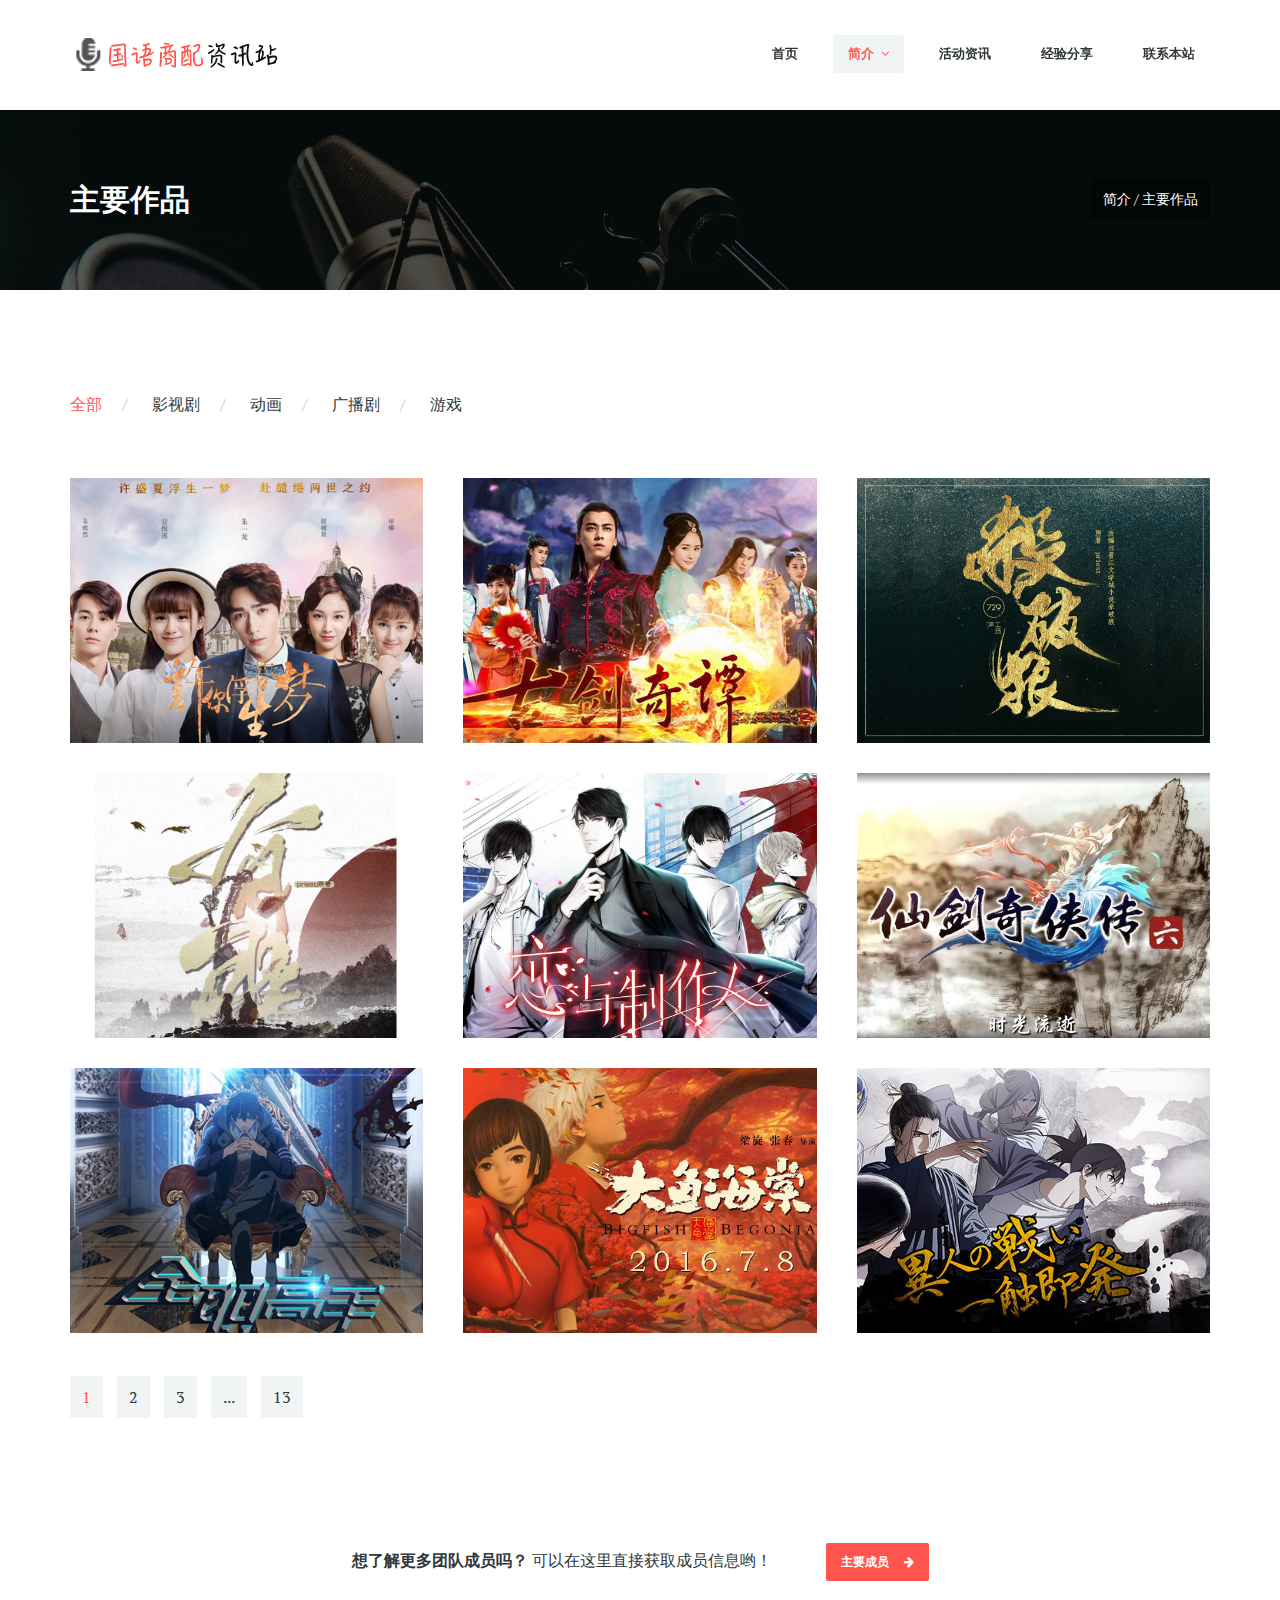
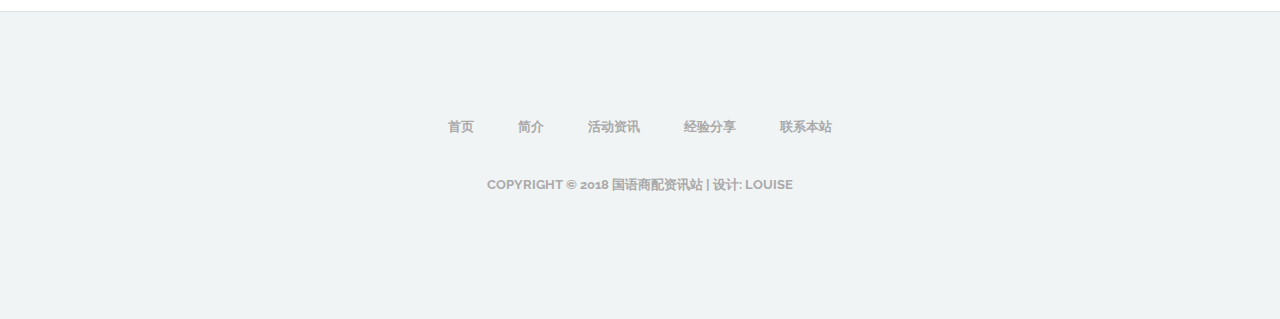
<file: Original Project/portfolio.html>
<!DOCTYPE html>
<html lang="en-US">
<head>
		<!-- Global site tag (gtag.js) - Google Analytics -->
		<script async src="https://www.googletagmanager.com/gtag/js?id=UA-129102908-1"></script>
		<script>
			window.dataLayer = window.dataLayer || [];
			function gtag(){dataLayer.push(arguments);}
			gtag('js', new Date());

			gtag('config', 'UA-129102908-1');
		</script>

	<meta charset="UTF-8">
	<meta name="viewport" content="width=device-width, initial-scale=1, maximum-scale=1">
	<title>国语商配资讯站</title>
    <meta name="keywords" content="">
	<meta name="description" content="">
    <meta name="author" content="templatemo">
    <!--
	Medigo Template
	http://www.templatemo.com/preview/templatemo_460_medigo
    -->

	<!-- Google Fonts -->
	<link href="http://fonts.googleapis.com/css?family=PT+Serif:400,700,400italic,700itali" rel="stylesheet">
	<link href="http://fonts.googleapis.com/css?family=Raleway:400,900,800,700,500,200,100,600" rel="stylesheet">

	<!-- Stylesheets -->
	<link rel="stylesheet" href="bootstrap/bootstrap.css">
	<link rel="stylesheet" href="css/misc.css">
	<link rel="stylesheet" href="css/red-scheme.css">

	<!-- JavaScripts -->
	<script src="js/jquery-1.10.2.min.js"></script>
	<script src="js/jquery-migrate-1.2.1.min.js"></script>

	<link rel="shortcut icon" href="images/favicon.ico" type="image/x-icon" />

</head>
<body>


	<div class="responsive_menu">
        <ul class="main_menu">
						<li><a href="index.html">首页</a></li>
						<li><a href="#">简介</a>
							<ul>
								<li><a href="project-slideshow.html">团队一览</a></li>
								<li><a href="portfolio.html">主要作品</a></li>
								<li><a href="project-image.html">成员介绍</a></li>
							</ul>
						</li>
						<li><a href="blog.html">活动资讯</a></li>
						<li><a href="archives.html">经验分享</a></li>
						<li><a href="contact.html">联系本站</a></li>
        </ul> <!-- /.main_menu -->
    </div> <!-- /.responsive_menu -->

	<header class="site-header clearfix">
		<div class="container">

			<div class="row">

				<div class="col-md-12">

					<div class="pull-left logo">
						<a href="index.html">
							<img src="images/logo.png" alt="Medigo">
						</a>
					</div>	<!-- /.logo -->

					<div class="main-navigation pull-right">

						<nav class="main-nav visible-md visible-lg">
							<ul class="sf-menu">
								<li><a href="index.html">首页</a></li>
					            <li class="active"><a href="#">简介</a>
												<ul>
													<li><a href="project-slideshow.html">团队一览</a></li>
													<li><a href="portfolio.html">主要作品</a></li>
													<li><a href="project-image.html">成员介绍</a></li>
												</ul>
											</li>
											<li><a href="blog.html">活动资讯</a></li>
					            <li><a href="archives.html">经验分享</a></li>
					            <li><a href="contact.html">联系本站</a></li>
							</ul> <!-- /.sf-menu -->
						</nav> <!-- /.main-nav -->

						<!-- This one in here is responsive menu for tablet and mobiles -->
					    <div class="responsive-navigation visible-sm visible-xs">
					        <a href="#nogo" class="menu-toggle-btn">
					            <i class="fa fa-bars"></i>
					        </a>
					    </div> <!-- /responsive_navigation -->

					</div> <!-- /.main-navigation -->

				</div> <!-- /.col-md-12 -->

			</div> <!-- /.row -->

		</div> <!-- /.container -->
	</header> <!-- /.site-header -->

	<div class="first-widget parallax" id="portfolio1">
		<div class="parallax-overlay">
			<div class="container pageTitle">
				<div class="row">
					<div class="col-md-6 col-sm-6">
						<h2 class="page-title">主要作品</h2>
					</div> <!-- /.col-md-6 -->
					<div class="col-md-6 col-sm-6 text-right">
						<span class="page-location">简介 / 主要作品</span>
					</div> <!-- /.col-md-6 -->
				</div> <!-- /.row -->
			</div> <!-- /.container -->
		</div> <!-- /.parallax-overlay -->
	</div> <!-- /.pageTitle -->

	<div class="container">
		<div class="row">
			<div class="col-md-12">
				<ul id="filters" class="mixitup-controls">
					<li class="filter" data-filter="all">全部</li>
					<li class="filter" data-filter="branding">影视剧</li>
					<li class="filter" data-filter="illustration">动画</li>
					<li class="filter" data-filter="business">广播剧</li>
					<li class="filter" data-filter="identity">游戏</li>
				</ul>
			</div> <!-- /.col-md-12 -->
		</div> <!-- /.row -->
	</div> <!-- /.container -->

	<div class="container">
		<div class="row">
			<div class="portfolio-holder" id="Grid">
				<div class="portfolio-post col-sm-6 col-md-4 mix branding">
					<div class="thumb-post">
						<div class="overlay">
                            <div class="overlay-inner">
                                <div class="portfolio-infos">
                                    <span class="meta-category">配音团队：边江工作室</span>
                                    <h3 class="portfolio-title"><a href="http://list.youku.com/show/id_zefbfbd26777fefbfbdef.html" target="_blank">《许你浮生若梦》</a></h3>
                                </div>
                                <div class="portfolio-expand">
                                    <a class="fancybox" href="images/posters/poster1.jpg" title="电视剧《许你浮生若梦》">
                                        <i class="fa fa-expand"></i>
                                    </a>
                                </div>
                            </div>
                        </div>
                        <img src="images/posters/poster1.jpg" alt="电视剧《许你浮生若梦》">
					</div>
				</div> <!-- /.col-md-4 -->

				<div class="portfolio-post col-sm-6 col-md-4 mix branding">
					<div class="thumb-post">
						<div class="overlay">
                            <div class="overlay-inner">
                                <div class="portfolio-infos">
                                    <span class="meta-category">配音：乔诗语、阿杰、边江</span>
                                    <h3 class="portfolio-title"><a href="http://list.youku.com/show/id_z9ffa9418853611e2a19e.html" target="_blank">《古剑奇谭》</a></h3>
                                </div>
                                <div class="portfolio-expand">
                                    <a class="fancybox" href="images/posters/poster2.jpg" title="电视剧《古剑奇谭》">
                                        <i class="fa fa-expand"></i>
                                    </a>
                                </div>
                            </div>
                        </div>
                        <img src="images/posters/poster2.jpg" alt="电视剧《古剑奇谭》">
					</div>
				</div> <!-- /.col-md-4 -->

				<div class="portfolio-post col-sm-6 col-md-4 mix business">
					<div class="thumb-post">
						<div class="overlay">
                            <div class="overlay-inner">
                                <div class="portfolio-infos">
                                    <span class="meta-category">配音团队：729声工场</span>
                                    <h3 class="portfolio-title"><a href="http://www.missevan.com/sound/search?t=all&s=%E6%9D%80%E7%A0%B4%E7%8B%BC&p=1" target="_blank">《杀破狼》</a></h3>
                                </div>
                                <div class="portfolio-expand">
                                    <a class="fancybox" href="images/posters/poster3.jpg" title="广播剧《杀破狼》">
                                        <i class="fa fa-expand"></i>
                                    </a>
                                </div>
                            </div>
                        </div>
                        <img src="images/posters/poster3.jpg" alt="广播剧《杀破狼》">
					</div>
				</div> <!-- /.col-md-4 -->

				<div class="portfolio-post col-sm-6 col-md-4 mix business">
					<div class="thumb-post">
						<div class="overlay">
                            <div class="overlay-inner">
                                <div class="portfolio-infos">
                                    <span class="meta-category">配音团队：音熊联萌</span>
                                    <h3 class="portfolio-title"><a href="http://www.missevan.com/mdrama/drama/14472#t=0&e=1" target="_blank">《有匪》</a></h3>
                                </div>
                                <div class="portfolio-expand">
                                    <a class="fancybox" href="images/posters/poster4.jpg" title="广播剧《有匪》">
                                        <i class="fa fa-expand"></i>
                                    </a>
                                </div>
                            </div>
                        </div>
                        <img src="images/posters/poster4.jpg" alt="广播剧《有匪》">
					</div>
				</div> <!-- /.col-md-4 -->

				<div class="portfolio-post col-sm-6 col-md-4 mix identity">
					<div class="thumb-post">
						<div class="overlay">
                            <div class="overlay-inner">
                                <div class="portfolio-infos">
                                    <span class="meta-category">配音：边江、夏磊、阿杰、吴磊</span>
                                    <h3 class="portfolio-title"><a href="http://evol.papegames.cn/" target="_blank">《恋与制作人》</a></h3>
                                </div>
                                <div class="portfolio-expand">
                                    <a class="fancybox" href="images/posters/poster5.jpg" title="手游《恋与制作人》">
                                        <i class="fa fa-expand"></i>
                                    </a>
                                </div>
                            </div>
                        </div>
                        <img src="images/posters/poster5.jpg" alt="手游《恋与制作人》">
					</div>
				</div> <!-- /.col-md-4 -->

				<div class="portfolio-post col-sm-6 col-md-4 mix identity">
					<div class="thumb-post">
						<div class="overlay">
                            <div class="overlay-inner">
                                <div class="portfolio-infos">
                                    <span class="meta-category">配音团队：光合积木</span>
                                    <h3 class="portfolio-title"><a href="http://v.qq.com/detail/t/t9s2ua9s3ukf27o.html?ptag=baidu.aladdin.cartoon" target="_blank">《仙剑奇侠传六》</a></h3>
                                </div>
                                <div class="portfolio-expand">
                                    <a class="fancybox" href="images/posters/poster6.jpg" title="游戏《仙剑奇侠传六》">
                                        <i class="fa fa-expand"></i>
                                    </a>
                                </div>
                            </div>
                        </div>
                        <img src="images/posters/poster6.jpg" alt="Masonry Gallery">
					</div>
				</div> <!-- /.col-md-4 -->

				<div class="portfolio-post col-sm-6 col-md-4 mix illustration">
					<div class="thumb-post">
						<div class="overlay">
                            <div class="overlay-inner">
                                <div class="portfolio-infos">
                                    <span class="meta-category">配音团队：729声工场</span>
                                    <h3 class="portfolio-title"><a href="https://www.bilibili.com/bangumi/media/md5852/?spm_id_from=666.10.b_62616e67756d695f64657461696c.1" target="_blank">《全职高手》</a></h3>
                                </div>
                                <div class="portfolio-expand">
                                    <a class="fancybox" href="images/posters/poster7.jpg" title="动画《全职高手》第一季">
                                        <i class="fa fa-expand"></i>
                                    </a>
                                </div>
                            </div>
                        </div>
                        <img src="images/posters/poster7.jpg" alt="动画《全职高手》第一季">
					</div>
				</div> <!-- /.col-md-4 -->

				<div class="portfolio-post col-sm-6 col-md-4 mix identity illustration">
					<div class="thumb-post">
						<div class="overlay">
                            <div class="overlay-inner">
                                <div class="portfolio-infos">
                                    <span class="meta-category">配音：季冠霖、苏尚卿</span>
                                    <h3 class="portfolio-title"><a href="https://v.qq.com/x/cover/we35g3aduiwkudp/u0021lcrkp2.html" target="_blank">《大鱼海棠》</a></h3>
                                </div>
                                <div class="portfolio-expand">
                                    <a class="fancybox" href="images/posters/poster8.jpg" title="动画电影《大鱼海棠》">
                                        <i class="fa fa-expand"></i>
                                    </a>
                                </div>
                            </div>
                        </div>
                        <img src="images/posters/poster8.jpg" alt="动画电影《大鱼海棠》">
					</div>
				</div> <!-- /.col-md-4 -->

				<div class="portfolio-post col-sm-6 col-md-4 mix illustration">
					<div class="thumb-post">
						<div class="overlay">
                            <div class="overlay-inner">
                                <div class="portfolio-infos">
                                    <span class="meta-category">配音团队：北斗企鹅</span>
                                    <h3 class="portfolio-title"><a href="https://www.bilibili.com/bangumi/media/md6402/?spm_id_from=666.10.b_62616e67756d695f64657461696c.1">《一人之下》</a></h3>
                                </div>
                                <div class="portfolio-expand">
                                    <a class="fancybox" href="images/posters/poster9.jpg" title="动画《一人之下》">
                                        <i class="fa fa-expand"></i>
                                    </a>
                                </div>
                            </div>
                        </div>
                        <img src="images/posters/poster9.jpg" alt="动画《一人之下》">
					</div>
				</div> <!-- /.col-md-4 -->

			</div> <!-- /.portfolio-holder -->
		</div> <!-- /.row -->
	</div> <!-- /.container -->

	<div class="container">
		<div class="row">
			<div class="col-md-12">
				<ul class="pages">
					<li><a href="#" class="active">1</a></li>
					<li><a href="#">2</a></li>
					<li><a href="#">3</a></li>
					<li><a href="#">...</a></li>
					<li><a href="#">13</a></li>
				</ul>
			</div> <!-- /.col-md-12 -->
		</div> <!-- /.row -->
	</div> <!-- /.container -->

	<section class="cta clearfix">
		<div class="container">
			<div class="row">
				<div class="col-md-12">
					<h4 class="cta-title"><strong> 想了解更多团队成员吗？</strong> 可以在这里直接获取成员信息哟！</h4>
					<a href="project-image.html" class="main-button accent-color">主要成员<i class="icon-button fa fa-arrow-right"></i></a>
				</div> <!-- /.col-md-12 -->
			</div> <!-- /.row -->
		</div> <!-- /.container -->
	</section> <!-- /.cta -->


	<footer class="site-footer">
		<div class="container">
			<div class="row">
				<div class="col-md-12">
					<nav class="footer-nav clearfix">
						<ul class="footer-menu">
							<li><a href="index.html">首页</a></li>
							<li><a href="project-slideshow.html">简介</a></li>
							<li><a href="blog.html">活动资讯</a></li>
							<li><a href="archives.html">经验分享</a></li>
							<li><a href="contact.html">联系本站</a></li>
						</ul> <!-- /.footer-menu -->
					</nav> <!-- /.footer-nav -->
				</div> <!-- /.col-md-12 -->
			</div> <!-- /.row -->
			<div class="row">
				<div class="col-md-12">
					<p class="copyright-text">Copyright &copy; 2018 国语商配资讯站
                    | 设计: Louise</p>
				</div> <!-- /.col-md-12 -->
			</div> <!-- /.row -->
		</div> <!-- /.container -->
	</footer> <!-- /.site-footer -->

	<!-- Scripts -->
	<script src="js/min/plugins.min.js"></script>
	<script src="js/min/medigo-custom.min.js"></script>


</body>
</html>
</file>
<file: Original Project/css/misc.css>
/* 
 * 	Core Owl Carousel CSS File
 *	v1.3.2
 */
/* clearfix */
.owl-carousel .owl-wrapper:after {
  content: ".";
  display: block;
  clear: both;
  visibility: hidden;
  line-height: 0;
  height: 0;
}

/* display none until init */
.owl-carousel {
  display: none;
  position: relative;
  width: 100%;
  -ms-touch-action: pan-y;
}

.owl-carousel .owl-wrapper {
  display: none;
  position: relative;
  -webkit-transform: translate3d(0px, 0px, 0px);
}

.owl-carousel .owl-wrapper-outer {
  overflow: hidden;
  position: relative;
  width: 100%;
}

.owl-carousel .owl-wrapper-outer.autoHeight {
  -webkit-transition: height 500ms ease-in-out;
  -moz-transition: height 500ms ease-in-out;
  -ms-transition: height 500ms ease-in-out;
  -o-transition: height 500ms ease-in-out;
  transition: height 500ms ease-in-out;
}

.owl-carousel .owl-item {
  float: left;
}

.owl-controls .owl-page,
.owl-controls .owl-buttons div {
  cursor: pointer;
}

.owl-controls {
  -webkit-user-select: none;
  -khtml-user-select: none;
  -moz-user-select: none;
  -ms-user-select: none;
  user-select: none;
  -webkit-tap-highlight-color: transparent;
}

/* mouse grab icon */
.grabbing {
  cursor: url(../images/grabbing.png) 8 8, move;
}

/* fix */
.owl-carousel .owl-wrapper,
.owl-carousel .owl-item {
  -webkit-backface-visibility: hidden;
  -moz-backface-visibility: hidden;
  -ms-backface-visibility: hidden;
  -webkit-transform: translate3d(0, 0, 0);
  -moz-transform: translate3d(0, 0, 0);
  -ms-transform: translate3d(0, 0, 0);
}

/*
* 	Owl Carousel Owl Demo Theme 
*	v1.3.2
*/
.owl-theme .owl-controls {
  margin-top: 10px;
  text-align: center;
}

/* Styling Next and Prev buttons */
.owl-theme .owl-controls .owl-buttons div {
  color: #31373a;
  display: inline-block;
  zoom: 1;
  *display: inline;
  /*IE7 life-saver */
  background: white;
  filter: Alpha(Opacity=30);
  /*IE7 fix*/
  opacity: 0.3;
  -webkit-transition: all 0.2s ease-in-out;
  -moz-transition: all 0.2s ease-in-out;
  -ms-transition: all 0.2s ease-in-out;
  -o-transition: all 0.2s ease-in-out;
  transition: all 0.2s ease-in-out;
}

/* Clickable class fix problem with hover on touch devices */
/* Use it for non-touch hover action */
.owl-theme .owl-controls.clickable .owl-buttons div:hover {
  filter: Alpha(Opacity=100);
  /*IE7 fix*/
  opacity: 1;
  text-decoration: none;
}

/* Styling Pagination*/
.owl-theme .owl-controls .owl-page {
  display: inline-block;
  zoom: 1;
  *display: inline;
  /*IE7 life-saver */
}

.owl-theme .owl-controls .owl-page span {
  display: block;
  width: 12px;
  height: 12px;
  margin: 5px 7px;
  filter: Alpha(Opacity=50);
  /*IE7 fix*/
  opacity: 0.5;
  -webkit-border-radius: 20px;
  -moz-border-radius: 20px;
  border-radius: 20px;
  background: #869791;
}

.owl-theme .owl-controls .owl-page.active span,
.owl-theme .owl-controls.clickable .owl-page:hover span {
  filter: Alpha(Opacity=100);
  /*IE7 fix*/
  opacity: 1;
}

/* If PaginationNumbers is true */
.owl-theme .owl-controls .owl-page span.owl-numbers {
  height: auto;
  width: auto;
  color: #FFF;
  padding: 2px 10px;
  font-size: 12px;
  -webkit-border-radius: 30px;
  -moz-border-radius: 30px;
  border-radius: 30px;
}

/* preloading images */
.owl-item.loading {
  min-height: 150px;
  background: url(../images/AjaxLoader.gif) no-repeat center center;
}

/* 
 *  Owl Carousel CSS3 Transitions 
 *  v1.3.2
 */
.owl-origin {
  -webkit-perspective: 1200px;
  -webkit-perspective-origin-x: 50%;
  -webkit-perspective-origin-y: 50%;
  -moz-perspective: 1200px;
  -moz-perspective-origin-x: 50%;
  -moz-perspective-origin-y: 50%;
  perspective: 1200px;
}

/* fade */
.owl-fade-out {
  z-index: 10;
  -webkit-animation: fadeOut .7s both ease;
  -moz-animation: fadeOut .7s both ease;
  animation: fadeOut .7s both ease;
}

.owl-fade-in {
  -webkit-animation: fadeIn .7s both ease;
  -moz-animation: fadeIn .7s both ease;
  animation: fadeIn .7s both ease;
}

/* backSlide */
.owl-backSlide-out {
  -webkit-animation: backSlideOut 1s both ease;
  -moz-animation: backSlideOut 1s both ease;
  animation: backSlideOut 1s both ease;
}

.owl-backSlide-in {
  -webkit-animation: backSlideIn 1s both ease;
  -moz-animation: backSlideIn 1s both ease;
  animation: backSlideIn 1s both ease;
}

/* goDown */
.owl-goDown-out {
  -webkit-animation: scaleToFade .7s ease both;
  -moz-animation: scaleToFade .7s ease both;
  animation: scaleToFade .7s ease both;
}

.owl-goDown-in {
  -webkit-animation: goDown .6s ease both;
  -moz-animation: goDown .6s ease both;
  animation: goDown .6s ease both;
}

/* scaleUp */
.owl-fadeUp-in {
  -webkit-animation: scaleUpFrom .5s ease both;
  -moz-animation: scaleUpFrom .5s ease both;
  animation: scaleUpFrom .5s ease both;
}

.owl-fadeUp-out {
  -webkit-animation: scaleUpTo .5s ease both;
  -moz-animation: scaleUpTo .5s ease both;
  animation: scaleUpTo .5s ease both;
}

/* Keyframes */
/*empty*/
@-webkit-keyframes empty {
  0% {
    opacity: 1;
  }
}
@-moz-keyframes empty {
  0% {
    opacity: 1;
  }
}
@keyframes empty {
  0% {
    opacity: 1;
  }
}
@-webkit-keyframes fadeIn {
  0% {
    opacity: 0;
  }

  100% {
    opacity: 1;
  }
}
@-moz-keyframes fadeIn {
  0% {
    opacity: 0;
  }

  100% {
    opacity: 1;
  }
}
@keyframes fadeIn {
  0% {
    opacity: 0;
  }

  100% {
    opacity: 1;
  }
}
@-webkit-keyframes fadeOut {
  0% {
    opacity: 1;
  }

  100% {
    opacity: 0;
  }
}
@-moz-keyframes fadeOut {
  0% {
    opacity: 1;
  }

  100% {
    opacity: 0;
  }
}
@keyframes fadeOut {
  0% {
    opacity: 1;
  }

  100% {
    opacity: 0;
  }
}
@-webkit-keyframes backSlideOut {
  25% {
    opacity: .5;
    -webkit-transform: translateZ(-500px);
  }

  75% {
    opacity: .5;
    -webkit-transform: translateZ(-500px) translateX(-200%);
  }

  100% {
    opacity: .5;
    -webkit-transform: translateZ(-500px) translateX(-200%);
  }
}
@-moz-keyframes backSlideOut {
  25% {
    opacity: .5;
    -moz-transform: translateZ(-500px);
  }

  75% {
    opacity: .5;
    -moz-transform: translateZ(-500px) translateX(-200%);
  }

  100% {
    opacity: .5;
    -moz-transform: translateZ(-500px) translateX(-200%);
  }
}
@keyframes backSlideOut {
  25% {
    opacity: .5;
    transform: translateZ(-500px);
  }

  75% {
    opacity: .5;
    transform: translateZ(-500px) translateX(-200%);
  }

  100% {
    opacity: .5;
    transform: translateZ(-500px) translateX(-200%);
  }
}
@-webkit-keyframes backSlideIn {
  0%, 25% {
    opacity: .5;
    -webkit-transform: translateZ(-500px) translateX(200%);
  }

  75% {
    opacity: .5;
    -webkit-transform: translateZ(-500px);
  }

  100% {
    opacity: 1;
    -webkit-transform: translateZ(0) translateX(0);
  }
}
@-moz-keyframes backSlideIn {
  0%, 25% {
    opacity: .5;
    -moz-transform: translateZ(-500px) translateX(200%);
  }

  75% {
    opacity: .5;
    -moz-transform: translateZ(-500px);
  }

  100% {
    opacity: 1;
    -moz-transform: translateZ(0) translateX(0);
  }
}
@keyframes backSlideIn {
  0%, 25% {
    opacity: .5;
    transform: translateZ(-500px) translateX(200%);
  }

  75% {
    opacity: .5;
    transform: translateZ(-500px);
  }

  100% {
    opacity: 1;
    transform: translateZ(0) translateX(0);
  }
}
@-webkit-keyframes scaleToFade {
  to {
    opacity: 0;
    -webkit-transform: scale(0.8);
  }
}
@-moz-keyframes scaleToFade {
  to {
    opacity: 0;
    -moz-transform: scale(0.8);
  }
}
@keyframes scaleToFade {
  to {
    opacity: 0;
    transform: scale(0.8);
  }
}
@-webkit-keyframes goDown {
  from {
    -webkit-transform: translateY(-100%);
  }
}
@-moz-keyframes goDown {
  from {
    -moz-transform: translateY(-100%);
  }
}
@keyframes goDown {
  from {
    transform: translateY(-100%);
  }
}
@-webkit-keyframes scaleUpFrom {
  from {
    opacity: 0;
    -webkit-transform: scale(1.5);
  }
}
@-moz-keyframes scaleUpFrom {
  from {
    opacity: 0;
    -moz-transform: scale(1.5);
  }
}
@keyframes scaleUpFrom {
  from {
    opacity: 0;
    transform: scale(1.5);
  }
}
@-webkit-keyframes scaleUpTo {
  to {
    opacity: 0;
    -webkit-transform: scale(1.5);
  }
}
@-moz-keyframes scaleUpTo {
  to {
    opacity: 0;
    -moz-transform: scale(1.5);
  }
}
@keyframes scaleUpTo {
  to {
    opacity: 0;
    transform: scale(1.5);
  }
}
/**
 * BxSlider v4.0 - Fully loaded, responsive content slider
 * http://bxslider.com
 *
 * Written by: Steven Wanderski, 2012
 * http://stevenwanderski.com
 * (while drinking Belgian ales and listening to jazz)
 *
 * CEO and founder of bxCreative, LTD
 * http://bxcreative.com
 */
/** RESET AND LAYOUT
===================================*/
.bx-wrapper {
  position: relative;
  margin: 0 auto;
  padding: 0;
  *zoom: 1;
}

.bx-wrapper img {
  max-width: 100%;
  display: block;
}

/** THEME
===================================*/
.bx-wrapper .bx-viewport {
  left: -5px;
}

.bx-wrapper .bx-pager,
.bx-wrapper .bx-controls-auto {
  position: absolute;
  width: 100%;
}

/* LOADER */
.bx-wrapper .bx-loading {
  min-height: 50px;
  height: 100%;
  width: 100%;
  position: absolute;
  top: 0;
  left: 0;
  z-index: 2000;
}

/* PAGER */
.bx-wrapper .bx-pager {
  text-align: center;
}

.bx-wrapper .bx-pager .bx-pager-item,
.bx-wrapper .bx-controls-auto .bx-controls-auto-item {
  display: inline-block;
  *zoom: 1;
  *display: inline;
}

/* PAGER WITH AUTO-CONTROLS HYBRID LAYOUT */
.bx-wrapper .bx-controls.bx-has-controls-auto.bx-has-pager .bx-pager {
  text-align: left;
  width: 80%;
}

.bx-wrapper .bx-controls.bx-has-controls-auto.bx-has-pager .bx-controls-auto {
  right: 0;
  width: 35px;
}

/*! fancyBox v2.1.5 fancyapps.com | fancyapps.com/fancybox/#license */
.fancybox-wrap,
.fancybox-skin,
.fancybox-outer,
.fancybox-inner,
.fancybox-image,
.fancybox-wrap iframe,
.fancybox-wrap object,
.fancybox-nav,
.fancybox-nav span,
.fancybox-tmp {
  padding: 0;
  margin: 0;
  border: 0;
  outline: none;
  vertical-align: top;
}

.fancybox-wrap {
  position: absolute;
  top: 0;
  left: 0;
  z-index: 99999;
}

.fancybox-skin {
  position: relative;
  background: #fff;
  color: #444;
  text-shadow: none;
}

.fancybox-opened {
  z-index: 99999;
}

.fancybox-outer, .fancybox-inner {
  position: relative;
}

.fancybox-inner {
  overflow: hidden;
}

.fancybox-type-iframe .fancybox-inner {
  -webkit-overflow-scrolling: touch;
}

.fancybox-error {
  color: #444;
  font: 14px/20px "Helvetica Neue",Helvetica,Arial,sans-serif;
  margin: 0;
  padding: 5px;
  white-space: nowrap;
}

.fancybox-image, .fancybox-iframe {
  display: block;
  width: 100%;
  height: 100%;
}

.fancybox-image {
  max-width: 100%;
  max-height: 100%;
}

#fancybox-loading, .fancybox-close, .fancybox-prev span, .fancybox-next span {
  background-image: url("../images/fancybox_sprite.png");
}

#fancybox-loading {
  position: fixed;
  top: 50%;
  left: 50%;
  margin-top: -22px;
  margin-left: -22px;
  background-position: 0 -108px;
  opacity: 0.8;
  cursor: pointer;
  z-index: 99999;
}

#fancybox-loading div {
  width: 44px;
  height: 44px;
  background: url("../images/fancybox_loading.gif") center center no-repeat;
}

.fancybox-close {
  position: absolute;
  top: -18px;
  right: -18px;
  width: 36px;
  height: 36px;
  cursor: pointer;
  z-index: 99999;
}

.fancybox-nav {
  position: absolute;
  top: 0;
  width: 40%;
  height: 100%;
  cursor: pointer;
  text-decoration: none;
  background: transparent url("../images/blank.gif");
  /* helps IE */
  -webkit-tap-highlight-color: transparent;
  z-index: 99999;
}

.fancybox-prev {
  left: 0;
}

.fancybox-next {
  right: 0;
}

.fancybox-nav span {
  position: absolute;
  top: 50%;
  width: 36px;
  height: 34px;
  margin-top: -18px;
  cursor: pointer;
  z-index: 99999;
  visibility: hidden;
}

.fancybox-prev span {
  left: 10px;
  background-position: 0 -36px;
}

.fancybox-next span {
  right: 10px;
  background-position: 0 -72px;
}

.fancybox-nav:hover span {
  visibility: visible;
}

.fancybox-tmp {
  position: absolute;
  top: -99999px;
  left: -99999px;
  visibility: hidden;
  max-width: 99999px;
  max-height: 99999px;
  overflow: visible !important;
}

/* Overlay helper */
.fancybox-lock {
  overflow: hidden !important;
  width: auto;
}

.fancybox-lock body {
  overflow: hidden !important;
}

.fancybox-lock-test {
  overflow-y: hidden !important;
}

.fancybox-overlay {
  position: absolute;
  top: 0;
  left: 0;
  overflow: hidden;
  display: none;
  z-index: 99998;
  background: rgba(0, 0, 0, 0.9);
}

.fancybox-overlay-fixed {
  position: fixed;
  bottom: 0;
  right: 0;
}

.fancybox-lock .fancybox-overlay {
  overflow: auto;
  overflow-y: scroll;
}

/* Title helper */
.fancybox-title {
  visibility: hidden;
  font-weight: normal;
  position: relative;
  text-shadow: none;
  z-index: 99999;
}

.fancybox-opened .fancybox-title {
  visibility: visible;
}

.fancybox-title-float-wrap {
  position: absolute;
  bottom: 0;
  right: 50%;
  margin-bottom: -35px;
  z-index: 99999;
  text-align: center;
}

.fancybox-title-float-wrap .child {
  display: inline-block;
  margin-right: -100%;
  padding: 2px 20px;
  background: transparent;
  /* Fallback for web browsers that doesn't support RGBa */
  background: rgba(0, 0, 0, 0.8);
  color: #FFF;
  font-weight: bold;
  line-height: 24px;
  white-space: nowrap;
}

.fancybox-title-outside-wrap {
  position: relative;
  margin-top: 10px;
  color: #fff;
}

.fancybox-title-inside-wrap {
  padding-top: 10px;
}

.fancybox-title-over-wrap {
  position: absolute;
  bottom: 0;
  left: 0;
  color: #fff;
  padding: 10px;
  background: #000;
  background: rgba(0, 0, 0, 0.8);
}

/*Retina graphics!*/
@media only screen and (-webkit-min-device-pixel-ratio: 1.5), only screen and (min--moz-device-pixel-ratio: 1.5), only screen and (min-device-pixel-ratio: 1.5) {
  #fancybox-loading, .fancybox-close, .fancybox-prev span, .fancybox-next span {
    background-image: url("../images/fancybox_sprite@2x.png");
    background-size: 44px 152px;
    /*The size of the normal image, half the size of the hi-res image*/
  }

  #fancybox-loading div {
    background-image: url("../images/fancybox_loading@2x.gif");
    background-size: 24px 24px;
    /*The size of the normal image, half the size of the hi-res image*/
  }
}
/*
 * jQuery FlexSlider v2.2.0
 * http://www.woothemes.com/flexslider/
 *
 * Copyright 2012 WooThemes
 * Free to use under the GPLv2 license.
 * http://www.gnu.org/licenses/gpl-2.0.html
 *
 * Contributing author: Tyler Smith (@mbmufffin)
 */
/* Browser Resets
*********************************/
.flex-container a:active,
.flexslider a:active,
.flex-container a:focus,
.flexslider a:focus {
  outline: none;
}

.slides,
.flex-control-nav,
.flex-direction-nav {
  margin: 0;
  padding: 0;
  list-style: none;
}

/* Icon Fonts
*********************************/
/* Font-face Icons */
@font-face {
  font-family: 'FontAwesome';
  src: url("../bootstrap/fonts/fontawesome-webfont.eot");
  src: url("../bootstrap/fonts/fontawesome-webfont.eot?#iefix") format("embedded-opentype"), url("../bootstrap/fonts/fontawesome-webfont.woff") format("woff"), url("../bootstrap/fonts/fontawesome-webfont.ttf") format("truetype"), url("../bootstrap/fonts/fontawesome-webfont.svg#fontawesome-webfont") format("svg");
  font-weight: normal;
  font-style: normal;
}
/* FlexSlider Necessary Styles
*********************************/
.flexslider {
  margin: 0;
  padding: 0;
}

.flexslider .slides > li {
  display: none;
  -webkit-backface-visibility: hidden;
}

/* Hide the slides before the JS is loaded. Avoids image jumping */
.flexslider .slides img {
  width: 100%;
  display: block;
}

.flex-pauseplay span {
  text-transform: capitalize;
}

/* Clearfix for the .slides element */
.slides:after {
  content: "\0020";
  display: block;
  clear: both;
  visibility: hidden;
  line-height: 0;
  height: 0;
}

html[xmlns] .slides {
  display: block;
}

* html .slides {
  height: 1%;
}

/* No JavaScript Fallback */
/* If you are not using another script, such as Modernizr, make sure you
 * include js that eliminates this class on page load */
.no-js .slides > li:first-child {
  display: block;
}

/* FlexSlider Default Theme
*********************************/
.flexslider {
  position: relative;
  zoom: 1;
}

.flex-viewport {
  max-height: 2000px;
  -webkit-transition: all 1s ease;
  -moz-transition: all 1s ease;
  -o-transition: all 1s ease;
  transition: all 1s ease;
}

.loading .flex-viewport {
  max-height: 300px;
}

.flexslider .slides {
  zoom: 1;
}

.carousel li {
  margin-right: 5px;
}

/* Direction Nav */
.flex-direction-nav {
  *height: 0;
}

.flex-direction-nav a {
  display: block;
  margin: -22px 0 0;
  position: absolute;
  top: 50%;
  z-index: 10;
  cursor: pointer;
}

.flex-direction-nav .flex-prev {
  left: 0px;
}

.flex-direction-nav .flex-next {
  right: 0px;
  text-align: right;
}

.flexslider:hover .flex-prev {
  opacity: 1;
  left: 0;
}

.flexslider:hover .flex-next {
  opacity: 1;
  right: 0;
}

.flexslider:hover .flex-next:hover, .flexslider:hover .flex-prev:hover {
  opacity: 1;
}

.flex-direction-nav .flex-disabled {
  opacity: 0 !important;
  filter: alpha(opacity=0);
  cursor: default;
}

.flex-direction-nav a:before {
  font-family: "FontAwesome";
  font-size: 40px;
  display: inline-block;
  content: '\f104';
}

.flex-direction-nav a.flex-next:before {
  content: '\f105';
}

/* Pause/Play */
.flex-pauseplay a {
  display: block;
  width: 20px;
  height: 20px;
  position: absolute;
  bottom: 5px;
  left: 10px;
  opacity: 0.8;
  z-index: 10;
  overflow: hidden;
  cursor: pointer;
  color: #000;
}

.flex-pauseplay a:before {
  font-family: "FontAwesome";
  font-size: 20px;
  display: inline-block;
  content: '\f004';
}

.flex-pauseplay a:hover {
  opacity: 1;
}

.flex-pauseplay a.flex-play:before {
  content: '\f003';
}

/* Control Nav */
.flex-control-nav {
  width: 100%;
  position: absolute;
  bottom: -40px;
  text-align: center;
}

.flex-control-nav li {
  margin: 0 6px;
  display: inline-block;
  zoom: 1;
  *display: inline;
}

.flex-control-paging li a {
  width: 11px;
  height: 11px;
  display: block;
  background: #666;
  background: rgba(0, 0, 0, 0.5);
  cursor: pointer;
  text-indent: -9999px;
  -webkit-border-radius: 20px;
  -moz-border-radius: 20px;
  -o-border-radius: 20px;
  border-radius: 20px;
  -webkit-box-shadow: inset 0 0 3px rgba(0, 0, 0, 0.3);
  -moz-box-shadow: inset 0 0 3px rgba(0, 0, 0, 0.3);
  -o-box-shadow: inset 0 0 3px rgba(0, 0, 0, 0.3);
  box-shadow: inset 0 0 3px rgba(0, 0, 0, 0.3);
}

.flex-control-paging li a:hover {
  background: #333;
  background: rgba(0, 0, 0, 0.7);
}

.flex-control-paging li a.flex-active {
  background: #000;
  background: rgba(0, 0, 0, 0.9);
  cursor: default;
}

.flex-control-thumbs {
  margin: 5px 0 0;
  position: static;
  overflow: hidden;
}

.flex-control-thumbs li {
  width: 25%;
  float: left;
  margin: 0;
}

.flex-control-thumbs img {
  width: 100%;
  display: block;
  opacity: .7;
  cursor: pointer;
}

.flex-control-thumbs img:hover {
  opacity: 1;
}

.flex-control-thumbs .flex-active {
  opacity: 1;
  cursor: default;
}

@media screen and (max-width: 860px) {
  .flex-direction-nav .flex-prev {
    opacity: 1;
    left: 10px;
  }

  .flex-direction-nav .flex-next {
    opacity: 1;
    right: 10px;
  }
}
</file>
<file: Original Project/css/red-scheme.css>
/*

Medigo Template (Red)

http://www.templatemo.com/preview/templatemo_460_medigo

*/

/*------------------------------------------------------
	BASIC STYLES
--------------------------------------------------------*/
body {
  background: white;
  font-size: 16px;
  font-family: "PT Serif", Georgia, serif;
  font-weight: normal;
  font-style: normal;
  line-height: 28px;
  color: #777777;
  -webkit-font-smoothing: antialiased;
  /* Fix for webkit rendering */
  -webkit-text-size-adjust: 100%;
}

h1, h2, h3, h4, h5, h6 {
  color: #31373a;
  font-family: "Raleway", sans-serif;
  font-weight: normal;
}

h1 a, h2 a, h3 a,
h4 a, h5 a, h6 a {
  font-weight: inherit;
}

h1 {
  font-size: 36px;
}

h2 {
  font-size: 30px;
}

h3 {
  font-size: 24px;
}

h4 {
  line-height: 1.7;
  font-size: 20px;
}

h5 {
  font-size: 16px;
}

h6 {
  font-size: 14px;
}

p {
  margin: 0 0 20px 0;
}
p img {
  margin: 0;
}
p.lead {
  font-size: 28px;
  line-height: 36px;
}

em, i {
  font-style: italic;
}

strong, b {
  font-weight: bold;
  color: #31373a;
}

a, a:visited {
  color: #ff554e;
  text-decoration: none !important;
  outline: 0;
}

a:hover, a:focus, a:active {
  color: #777777;
}

p a, p a:visited {
  line-height: inherit;
}

::-moz-selection {
  background-color: #d3dde0;
  text-shadow: none;
}

::-webkit-selection {
  background-color: #d3dde0;
  text-shadow: none;
}

::selection {
  background-color: #d3dde0;
  text-shadow: none;
}

img::selection {
  background-color: transparent;
}

img::-moz-selection {
  background-color: transparent;
}

.subtract-bottom {
  margin-bottom: -40px !important;
}

.remove-bottom {
  margin-bottom: 0 !important;
}

.half-bottom {
  margin-bottom: 20px !important;
}

.add-bottom {
  margin-bottom: 40px !important;
}

*, *:before, *:after {
  -moz-box-sizing: border-box;
  -webkit-box-sizing: border-box;
  box-sizing: border-box;
}

*:focus {
  outline: 0;
}

.footer-menu, .copyright-text {
  text-align: center;
}

.main-nav ul, .main_menu, .main_menu li ul, #filters, .pages, .project-single .meta-post, .archive-wrapper .archive-list, .categories ul, .thumbs, .footer-menu {
  list-style: none;
  padding: 0;
  margin: 0;
}

a, a:visited {
  -webkit-transition: all 150ms ease-in;
  -moz-transition: all 150ms ease-in;
  -o-transition: all 150ms ease-in;
  transition: all 150ms ease-in;
}

.service-section, .first-widget {
  position: relative;
  margin-top: 108px;
}

.light-content, #blogPosts {
  margin-top: 100px;
}

/*------------------------------------------------------
	HEADER STYLES
--------------------------------------------------------*/
.site-header {
  position: fixed;
  top: 0;
  left: 0;
  width: 100%;
  background: white;
  box-shadow: rgba(0, 0, 0, 0.35) 0px 0px 3px;
  -moz-box-shadow: rgba(0, 0, 0, 0.35) 0px 0px 3px;
  -webkit-box-shadow: rgba(0, 0, 0, 0.35) 0px 0px 3px;
  z-index: 9999;
  padding: 35px 0;
  overflow: visible;
  transition: padding 0.3s ease-in-out;
  -moz-transition: padding 0.3s ease-in-out;
  -webkit-transition: padding 0.3s ease-in-out;
}

.site-header.site-header-shrink {
  padding: 17px 0;
}

.main-nav ul li {
  float: left;
  display: block;
  margin-left: 20px;
  position: relative;
}
.main-nav ul li a {
  color: #31373a;
  font-size: 13px;
  font-weight: 700;
  text-transform: uppercase;
  font-family: "Raleway", sans-serif;
  padding: 5px 15px;
  display: block;
  -webkit-border-radius: 3px;
  -moz-border-radius: 3px;
  -ms-border-radius: 3px;
  -o-border-radius: 3px;
  border-radius: 3px;
}
.main-nav ul li a:hover {
  color: #ff554e;
}
.main-nav ul li a i {
  margin-left: 7px;
}
.main-nav ul li.active a {
  color: #ff554e;
  background-color: #f1f4f5;
}
.main-nav ul li ul {
  display: none;
  top: 100%;
  left: 0;
  margin-top: 5px;
  position: absolute;
  width: 220px;
  background-color: white;
  border: 2px solid #f1f4f5;
}
.main-nav ul li ul li {
  margin-left: 0;
  width: 100%;
  border-bottom: 1px solid #dce4e6;
}
.main-nav ul li ul li:last-child {
  border-bottom: none;
}
.main-nav ul li ul li a {
  background-color: transparent !important;
  color: #777777 !important;
  text-transform: capitalize;
  font-weight: 600;
}
.main-nav ul li ul li a:hover {
  color: #ff554e !important;
}
.main-nav ul li ul li:last-child a {
  border-bottom: none;
}

a.menu-toggle-btn {
  float: right;
  margin-right: 20px;
  color: #31373a;
  font-size: 14px;
  display: block;
}
a.menu-toggle-btn i {
  font-size: 18px;
}

.main_menu li {
  border-bottom: 1px solid #485156;
  padding: 10px 0;
}
.main_menu li:first-child {
  padding-top: 0;
}
.main_menu li:last-child {
  border-bottom: none;
  padding-bottom: 0;
}
.main_menu li a {
  font-size: 14px;
  font-family: "Raleway", sans-serif;
  color: #bfbfbf;
  font-weight: 500;
}
.main_menu li ul li {
  margin-left: 20px;
}
.main_menu li ul li:first-child {
  border-top: 1px solid #485156;
  padding-top: 8px;
  margin-top: 10px;
}
.main_menu li ul li:before {
  content: '-';
  color: gray;
  margin-right: 10px;
}

.responsive_menu {
  padding: 20px;
  background-color: rgba(49, 55, 58, 0.98);
  display: none;
  position: relative;
  z-index: 9999;
}

/*------------------------------------------------------
	General Styling
--------------------------------------------------------*/
.light-content {
  background-color: white;
  width: 100%;
}

.dark-content {
  background-color: #31373a;
  width: 100%;
  padding: 70px 0 80px 0;
}
.dark-content .section-header .section-title {
  color: white;
}
.dark-content .section-header .section-desc {
  color: #939ea4;
}

.section-header {
  padding-bottom: 70px;
  text-align: center;
}
.section-header .section-title {
  font-size: 30px;
  font-weight: 600;
}

.larger-text {
  font-size: 18px;
  line-height: 36px;
}

.light-text {
  color: #aaaaaa;
}

.large-button {
  padding: 15px 20px;
  font-size: 12px;
  font-family: "Raleway", sans-serif;
  text-transform: uppercase;
  font-weight: 800;
  -webkit-border-radius: 2px;
  -moz-border-radius: 2px;
  -ms-border-radius: 2px;
  -o-border-radius: 2px;
  border-radius: 2px;
}

a.large-button.white-color {
  color: #31373a;
  background-color: white;
}

.main-button {
  padding: 12px 15px;
  font-size: 12px;
  font-family: "Raleway", sans-serif;
  text-transform: uppercase;
  font-weight: 700;
  -webkit-border-radius: 2px;
  -moz-border-radius: 2px;
  -ms-border-radius: 2px;
  -o-border-radius: 2px;
  border-radius: 2px;
}

a.main-button.accent-color {
  background-color: #ff554e;
  color: white;
}
a.main-button.accent-color:hover {
  background-color: #31373a;
}

.icon-button {
  margin-left: 15px;
}

.last-item-margin {
  margin-bottom: 100px;
}

label {
  font-weight: normal;
  color: #aaaaaa;
}

input, textarea {
  border: 0;
  color: #777777;
  padding: 8px 14px;
  background-color: #f1f4f5;
  border: 1px solid #f1f4f5;
  -webkit-border-radius: 3px;
  -moz-border-radius: 3px;
  -ms-border-radius: 3px;
  -o-border-radius: 3px;
  border-radius: 3px;
}

input:focus,
textarea:focus {
  background-color: white;
  border-color: #dce4e6;
}

.mainBtn {
  background-color: #ff554e;
  padding: 7px 17px;
  color: white;
  display: inline-block;
  -webkit-border-radius: 3px;
  -moz-border-radius: 3px;
  -ms-border-radius: 3px;
  -o-border-radius: 3px;
  border-radius: 3px;
  -webkit-transition: background 250ms ease-in;
  -moz-transition: background 250ms ease-in;
  -ms-transition: background 250ms ease-in;
  -o-transition: background 250ms ease-in;
  transition: background 250ms ease-in;
}
.mainBtn:hover {
  background-color: #ff6962;
}

button {
  outline: 0;
  border: 0;
}

input.mainBtn:focus,
input.mainBtn {
  background-color: #ff554e;
  border: 0;
}

#homeIntro {
  background-image: url("../images/includes/homeintro.jpg");
}

#portfolio {
  background-image: url("../images/includes/portfolio.jpg");
}

#portfolio1 {
  background-image: url("../images/includes/portfolio1.jpg");
}

#portfolioId {
  background-image: url("../images/includes/portfolioId.jpg");
}

#blogPosts {
  background-image: url("../images/includes/blogPosts.jpg");
}

#blog {
  background-image: url("../images/includes/blog.jpg");
}

#blogId {
  background-image: url("../images/includes/blogId.jpg");
  background-attachment: inherit;
}

#contact {
  background-image: url("../images/includes/contact.jpg");
}

.parallax {
  background-attachment: fixed;
  background-repeat: no-repeat;
  background-position: center center;
  background-size: cover;
  color: #fff;
  overflow: hidden;
}

.parallax-overlay {
  background-color: rgba(0, 0, 0, 0.65);
}

.pageTitle {
  padding-top: 70px;
  padding-bottom: 70px;
}

.page-title {
  color: white;
  margin: 5px 0 0 0;
  font-size: 30px;
  font-weight: 800;
}

.page-location {
  background-color: rgba(0, 0, 0, 0.4);
  display: inline-block;
  font-size: 14px;
  padding: 7px 12px;
  -webkit-border-radius: 3px;
  -moz-border-radius: 3px;
  -ms-border-radius: 3px;
  -o-border-radius: 3px;
  border-radius: 3px;
}

.home-intro-content {
  padding: 11em 0;
  text-align: center;
}
.home-intro-content h2 {
  font-size: 36px;
  font-weight: 800;
  color: white;
}
.home-intro-content p {
  margin: 55px 0;
  font-size: 18px;
  line-height: 32px;
}
.home-intro-content .large-button:hover {
  opacity: 0.8;
}

blockquote {
  margin: 30px 0;
  display: block;
  color: #aaaaaa;
}

/*------------------------------------------------------
	Call To Action
--------------------------------------------------------*/
.cta {
  padding: 35px 0;
  border-bottom: 1px solid #dce4e6;
  text-align: center;
}
.cta .cta-title {
  display: inline-block;
  margin: 0 50px 0 0;
  font-size: 16px;
}

/*------------------------------------------------------
	Services Styling
--------------------------------------------------------*/
.service-box-wrap {
  text-align: center;
  margin-bottom: 80px;
}

.service-icon-wrap {
  display: block;
}
.service-icon-wrap i {
  color: #ff554e;
}

.service-title {
  font-size: 18px;
  font-weight: 600;
  margin: 30px 0 20px 0;
}

/*------------------------------------------------------
	Portfolio Styling
--------------------------------------------------------*/
.portfolio {
  margin-top: 40px;
}

#Grid .mix {
  display: none;
  opacity: 0;
}

#filters {
  margin: 100px 0 60px 0;
}
#filters li {
  display: inline;
  margin-right: 20px;
  cursor: pointer;
  color: #31373a;
}
#filters li:after {
  content: '/';
  color: #c3c3c3;
  margin-left: 20px;
}
#filters li:last-child:after {
  content: '';
}
#filters li.active {
  color: #ff554e;
}

.pages {
  margin: 20px 0 100px 0;
}
.pages li {
  display: inline;
  margin-right: 10px;
}
.pages li a {
  padding: 10px 12px;
  background-color: #f1f4f5;
  color: #31373a;
}
.pages li a.active {
  color: #ff554e;
}

/**** Isotope Filtering ****/
.isotope-item {
  z-index: 2;
}

.isotope-hidden.isotope-item {
  pointer-events: none;
  z-index: 1;
}

/**** Isotope CSS3 transitions ****/
.isotope,
.isotope .isotope-item {
  -webkit-transition-duration: 0.8s;
  -moz-transition-duration: 0.8s;
  -ms-transition-duration: 0.8s;
  -o-transition-duration: 0.8s;
  transition-duration: 0.8s;
}

.isotope {
  -webkit-transition-property: height, width;
  -moz-transition-property: height, width;
  -ms-transition-property: height, width;
  -o-transition-property: height, width;
  transition-property: height, width;
}

.isotope .isotope-item {
  -webkit-transition-property: -webkit-transform, opacity;
  -moz-transition-property: -moz-transform, opacity;
  -ms-transition-property: -ms-transform, opacity;
  -o-transition-property: -o-transform, opacity;
  transition-property: transform, opacity;
}

/**** disabling Isotope CSS3 transitions ****/
.isotope.no-transition,
.isotope.no-transition .isotope-item,
.isotope .isotope-item.no-transition {
  -webkit-transition-duration: 0s;
  -moz-transition-duration: 0s;
  -ms-transition-duration: 0s;
  -o-transition-duration: 0s;
  transition-duration: 0s;
}

.portfolio-holder .item {
  margin: 0 1px 40px 1px;
}
.portfolio-holder .item img {
  display: block;
  width: 100%;
  height: auto;
}

.portfolio-post {
  overflow: hidden;
  margin-bottom: 30px;
}

.thumb-post {
  display: block;
  position: relative;
  overflow: hidden;
}
.thumb-post .overlay {
  position: absolute;
  top: 0;
  left: 0;
  min-width: 100%;
  height: 100%;
  visibility: hidden;
  opacity: 0;
  -webkit-transform: scale(0);
  -moz-transform: scale(0);
  -ms-transform: scale(0);
  -o-transform: scale(0);
  transform: scale(0);
  -webkit-transition: all 250ms ease-in-out;
  -moz-transition: all 250ms ease-in-out;
  -ms-transition: all 250ms ease-in-out;
  -o-transition: all 250ms ease-in-out;
  transition: all 250ms ease-in-out;
}
.thumb-post .overlay .overlay-inner {
  background: #ff554e;
  height: 100%;
  position: relative;
}
.thumb-post:hover .overlay {
  opacity: 1;
  visibility: visible;
  -webkit-transform: scale(1);
  -moz-transform: scale(1);
  -ms-transform: scale(1);
  -o-transform: scale(1);
  transform: scale(1);
}

.portfolio-infos {
  position: absolute;
  bottom: 30px;
  left: 30px;
}
.portfolio-infos a {
  color: white;
}
.portfolio-infos .portfolio-title {
  margin: 10px 0 0 0;
  font-weight: 600;
  font-size: 20px;
}
.portfolio-infos .meta-category {
  font-size: 14px;
  color: white;
}

.portfolio-expand {
  position: absolute;
  top: 30px;
  right: 30px;
  width: 40px;
  height: 40px;
  background-color: rgba(255, 255, 255, 0.9);
  -webkit-border-radius: 3px;
  -moz-border-radius: 3px;
  -ms-border-radius: 3px;
  -o-border-radius: 3px;
  border-radius: 3px;
  text-align: center;
  line-height: 40px;
}
.portfolio-expand a {
  display: block;
  color: #31373a;
  opacity: 1;
}

.owl-next {
  position: absolute;
  top: 50%;
  right: 0;
  width: 40px;
  height: 48;
  content: 'ddd';
  margin-right: 2px;
  margin-top: -25px;
}
.owl-next:after {
  font-family: 'FontAwesome';
  content: '\f054';
  color: #31373a;
  line-height: 48px;
  text-align: center;
}

.owl-prev {
  position: absolute;
  top: 50%;
  left: 0;
  width: 40px;
  height: 48px;
  margin-left: 1px;
  margin-top: -25px;
}
.owl-prev:after {
  font-family: 'FontAwesome';
  content: '\f053';
  color: #31373a;
  line-height: 48px;
  text-align: center;
}

.project-single {
  margin-top: 100px;
  margin-bottom: 100px;
}
.project-single .project-title {
  font-weight: 600;
  font-size: 24px;
  margin: 0 0 35px 0;
  line-height: 36px;
}
.project-single .subtitle {
  font-size: 14px;
  color: #aaaaaa;
}
.project-single .description {
  margin-bottom: 40px;
}
.project-single .meta-post li {
  display: block;
  margin-bottom: 15px;
}
.project-single .meta-post li span {
  color: #31373a;
  margin-right: 10px;
}
.project-single .meta-post li a {
  color: #777777;
}
.project-single .meta-post li a:hover {
  color: #ff554e;
}

.project-img {
  overflow: hidden;
}
.project-img img {
  width: 100%;
  height: auto;
}

.static-info-project {
  background-color: #f1f4f5;
  padding: 80px 0;
  text-align: center;
}

.static-info-project-renew {
  background-color: #f1f4f5;
  padding: 0px 0;
  text-align: left;
}

.related-projects {
  margin: 100px 0 60px 0;
}

.flex-direction-nav a {
  width: 40px;
  height: 44px;
}
.flex-direction-nav a:before {
  background-color: #31373a;
  display: block;
  color: white;
  text-align: center;
  line-height: 44px;
  font-size: 14px;
}

.flex-direction-nav .flex-prev {
  left: 0px;
}

.flex-direction-nav .flex-next {
  right: 0px;
}

/*------------------------------------------------------
	Testimonials Styling
--------------------------------------------------------*/
.testimonials-widget {
  background-color: #f1f4f5;
  padding: 80px 0;
}

.testimonial {
  text-align: center;
}

.testimonial-description {
  font-size: 20px;
  line-height: 1.8em;
  margin: 40px 0 50px 0;
}

.testimonial-content {
  width: 80%;
  margin: 0 auto;
}

.testimonial-author {
  margin-bottom: 40px;
  color: #aaaaaa;
}
.testimonial-author:before, .testimonial-author:after {
  content: "-";
  color: #c3c3c3;
  margin: 0 10px;
}

.bx-wrapper .bx-pager.bx-default-pager a {
  background: transparent;
  text-indent: -9999px;
  display: block;
  width: 12px;
  height: 12px;
  margin: 0 6px;
  outline: 0;
  border: 2px solid #aaaaaa;
  -webkit-border-radius: 6px;
  -moz-border-radius: 6px;
  -ms-border-radius: 6px;
  -o-border-radius: 6px;
  border-radius: 6px;
}

.bx-wrapper .bx-pager.bx-default-pager a:hover,
.bx-wrapper .bx-pager.bx-default-pager a.active {
  background: #ff554e;
  border-color: #ff554e;
}

/*------------------------------------------------------
	Our Team Styling
--------------------------------------------------------*/
.member-role {
  position: absolute;
  bottom: 0;
  right: 0;
  background-color: white;
  padding: 5px 10px;
  font-size: 14px;
}

.member-name {
  font-size: 22px;
  font-weight: 500;
  margin-top: 25px;
  display: block;
}

.thumb-post {
  height: auto;
}
.thumb-post img {
  width: 100%;
  height: auto;
}

/*------------------------------------------------------
	Blog Styling
--------------------------------------------------------*/
#blogPosts .section-header {
  margin-top: 70px;
}
#blogPosts h2.section-title {
  color: white;
}

.latest-posts {
  padding-bottom: 80px;
}
.latest-posts .thumb-post {
  overflow: hidden;
  width: 80px;
  height: 80px;
  border: 3px solid white;
  -webkit-border-radius: 50%;
  -moz-border-radius: 50%;
  -ms-border-radius: 50%;
  -o-border-radius: 50%;
  border-radius: 50%;
  float: left;
}
.latest-posts .blog-post-content {
  overflow: hidden;
}
.latest-posts h4.post-title {
  margin: 0 0 10px 25px;
  font-size: 22px;
  font-weight: 500;
  line-height: 30px;
}
.latest-posts h4.post-title a {
  color: white;
}
.latest-posts .meta-post-date {
  margin-left: 25px;
  font-size: 14px;
}

.blog-posts {
  margin-top: 100px;
}

.post-blog {
  margin-bottom: 60px;
  padding-bottom: 40px;
  border-bottom: 1px solid #dce4e6;
}
.post-blog .blog-image {
  overflow: hidden;
  margin-bottom: 20px;
}
.post-blog .blog-image img {
  width: 100%;
  height: auto;
}
.post-blog .blog-content span {
  color: #aaaaaa;
  margin-right: 10px;
  font-size: 14px;
}
.post-blog .blog-content span a {
  color: #aaaaaa;
}
.post-blog .blog-content span a:hover {
  color: #ff554e;
}
.post-blog .blog-content h3 {
  margin: 10px 0 25px 0;
  font-size: 24px;
  line-height: 30px;
  font-weight: 600;
}
.post-blog .blog-content h3 a {
  color: #31373a;
}
.post-blog .blog-content h3 a:hover {
  color: #ff554e;
}

.meta-date:after, .meta-comments:after {
  content: '/';
  margin-left: 10px;
}

.tag-items {
  margin-top: 50px;
  display: block;
}
.tag-items a {
  padding: 8px 12px;
  background-color: #f1f4f5;
  -webkit-border-radius: 3px;
  -moz-border-radius: 3px;
  -ms-border-radius: 3px;
  -o-border-radius: 3px;
  border-radius: 3px;
}

#blog-author {
  border-bottom: 1px solid #dce4e6;
  padding-bottom: 20px;
}
#blog-author .blog-author-img {
  overflow: hidden;
  width: 80px;
  height: 80px;
  margin-right: 25px;
}
#blog-author .blog-author-img img {
  width: 100%;
  height: 100%;
}
#blog-author .blog-author-info {
  overflow: hidden;
}
#blog-author .blog-author-info h4.author-name {
  font-weight: 600;
  font-size: 18px;
  margin: 0 0 7px 0;
}
#blog-author .blog-author-info h4.author-name a {
  color: #31373a;
}

#blog-comments {
  margin-top: 60px;
  margin-bottom: 100px;
}
#blog-comments .blog-comments-content {
  margin-top: 50px;
}
#blog-comments .media {
  display: block;
  margin-top: 30px;
  border-bottom: 1px solid #dce4e6;
}
#blog-comments .media .media {
  padding-top: 30px;
  border-top: 1px solid #dce4e6;
  border-bottom: 0;
}
#blog-comments .media-object {
  margin-right: 10px;
}
#blog-comments .media-heading h4 {
  display: inline-block;
  margin: 0 15px 0 0;
  font-size: 16px;
  font-weight: 600;
}
#blog-comments .media-heading a {
  color: #aaaaaa;
  font-size: 14px;
}
#blog-comments .media-heading a span:after {
  content: '/';
  color: #aaaaaa;
  font-size: 13px;
  margin: 0 10px;
}
#blog-comments .media-heading a span:last-of-type:after {
  content: '';
}

.comment-form {
  margin-bottom: 100px;
}
.comment-form .widget-inner {
  margin-top: 40px;
}
.comment-form #email-id, .comment-form #name-id, .comment-form #site-id, .comment-form textarea {
  width: 100%;
  min-width: 100%;
  max-width: 100%;
}
.comment-form input.mainBtn {
  width: auto;
}

.archive-wrapper {
  margin-bottom: 100px;
}
.archive-wrapper .archive-title {
  font-size: 18px;
  font-weight: 700;
  margin: 40px 0 20px 0;
}
.archive-wrapper .archive-list {
  margin-top: 20px;
}
.archive-wrapper .archive-list li {
  line-height: 28px;
}
.archive-wrapper .archive-list li:before {
  content: '-';
  color: #aaaaaa;
  margin-right: 10px;
}

/*------------------------------------------------------
	Sidebar Styling
--------------------------------------------------------*/
.sidebar {
  margin-top: 100px;
  margin-bottom: 100px;
}

.sidebar-widget {
  margin-bottom: 60px;
}

.widget-title {
  font-size: 14px;
  font-weight: 800;
  margin: 0 0 30px 0;
}

.last-post {
  padding-bottom: 20px;
  margin-bottom: 20px;
  border-bottom: 1px solid #dce4e6;
}
.last-post .thumb {
  overflow: hidden;
  margin-right: 15px;
}
.last-post .thumb img {
  width: 100%;
}
.last-post .content {
  overflow: hidden;
}
.last-post .content span {
  color: #aaaaaa;
  font-size: 14px;
  margin: 0 0 10px 0;
  line-height: 14px;
}
.last-post .content h4 {
  font-size: 16px;
  font-weight: 600;
  margin: 0;
}
.last-post .content h4 a {
  color: #31373a;
}
.last-post .content h4 a:hover {
  color: #ff554e;
}

.categories ul li:before {
  content: '-';
  color: #aaaaaa;
  margin-right: 10px;
}

.thumbs {
  margin-left: -6px;
  overflow: hidden;
}

.thumbs li {
  list-style: none;
  float: left;
  margin: 6px;
  width: 76px;
  height: 76px;
  overflow: hidden;
  -webkit-transition: all 0.2s ease-in-out;
  -moz-transition: all 0.2s ease-in-out;
  -ms-transition: all 0.2s ease-in-out;
  -o-transition: all 0.2s ease-in-out;
  transition: all 0.2s ease-in-out;
}

.thumbs li img {
  display: block;
  width: 100%;
  padding: 3px;
  background-color: #f1f4f5;
}

.thumbs li a img {
  border: none;
}

/*------------------------------------------------------
	Contact Page Styling
--------------------------------------------------------*/
.contact-wrapper h3 {
  margin: 0 0 30px 0;
}

.contact-map {
  margin-top: 30px;
}

.contact-form {
  margin-top: 50px;
  margin-bottom: 100px;
  padding-top: 50px;
  border-top: 1px solid #dce4e6;
}
.contact-form h3 {
  margin: 0 0 40px 0;
}
.contact-form .widget-inner {
  margin-top: 40px;
}
.contact-form #email, .contact-form #name, .contact-form #subject, .contact-form textarea {
  width: 100%;
  min-width: 100%;
  max-width: 100%;
}
.contact-form input.mainBtn {
  width: auto;
}
.contact-form textarea {
  min-height: 160px;
}

#result {
  margin-top: 30px;
  color: white;
}
#result .success {
  background-color: #84c333;
  padding: 14px 20px;
}
#result .error {
  background-color: #d15858;
  padding: 14px 20px;
}

.site-footer {
  background-color: #f1f4f5;
  padding: 100px 0;
  color: #aaaaaa;
  font-family: "Raleway", sans-serif;
}

.footer-menu li {
  display: inline-block;
  margin: 0 20px;
}
.footer-menu li a {
  color: #aaaaaa;
  font-size: 13px;
  text-transform: uppercase;
  font-weight: 700;
}
.footer-menu li a:hover {
  color: #ff554e;
}

.copyright-text {
  margin-top: 30px;
  font-weight: 700;
  text-transform: uppercase;
  font-size: 13px;
}

/*------------------------------------------------------
	RESPONSIVE STYLES
--------------------------------------------------------*/
@media (max-width: 991px) {
  .site-header {
    padding: 17px 0;
    position: relative !important;
  }

  .first-widget {
    margin-top: 0;
  }

  .blog-post .thumb-post {
    float: none;
  }

  .blog-post {
    margin-bottom: 50px;
    text-align: center;
  }

  .testimonial-content {
    width: 100%;
  }

  .blog-post .thumb-post {
    margin: 0 auto 40px auto;
  }

  .project-img {
    margin-bottom: 40px;
    display: block;
  }
}
@media (max-width: 767px) {
  .parallax {
	background-position: center center !important;
  }

  .cta .cta-title {
    display: block;
    margin-bottom: 30px;
  }

  .pageTitle {
    text-align: center;
  }
  .pageTitle .text-right {
    text-align: center;
  }

  .page-location {
    display: inline-block;
    margin-top: 30px;
  }

  .isotope-item {
    width: 100%;
    height: auto;
  }
}
</file>
